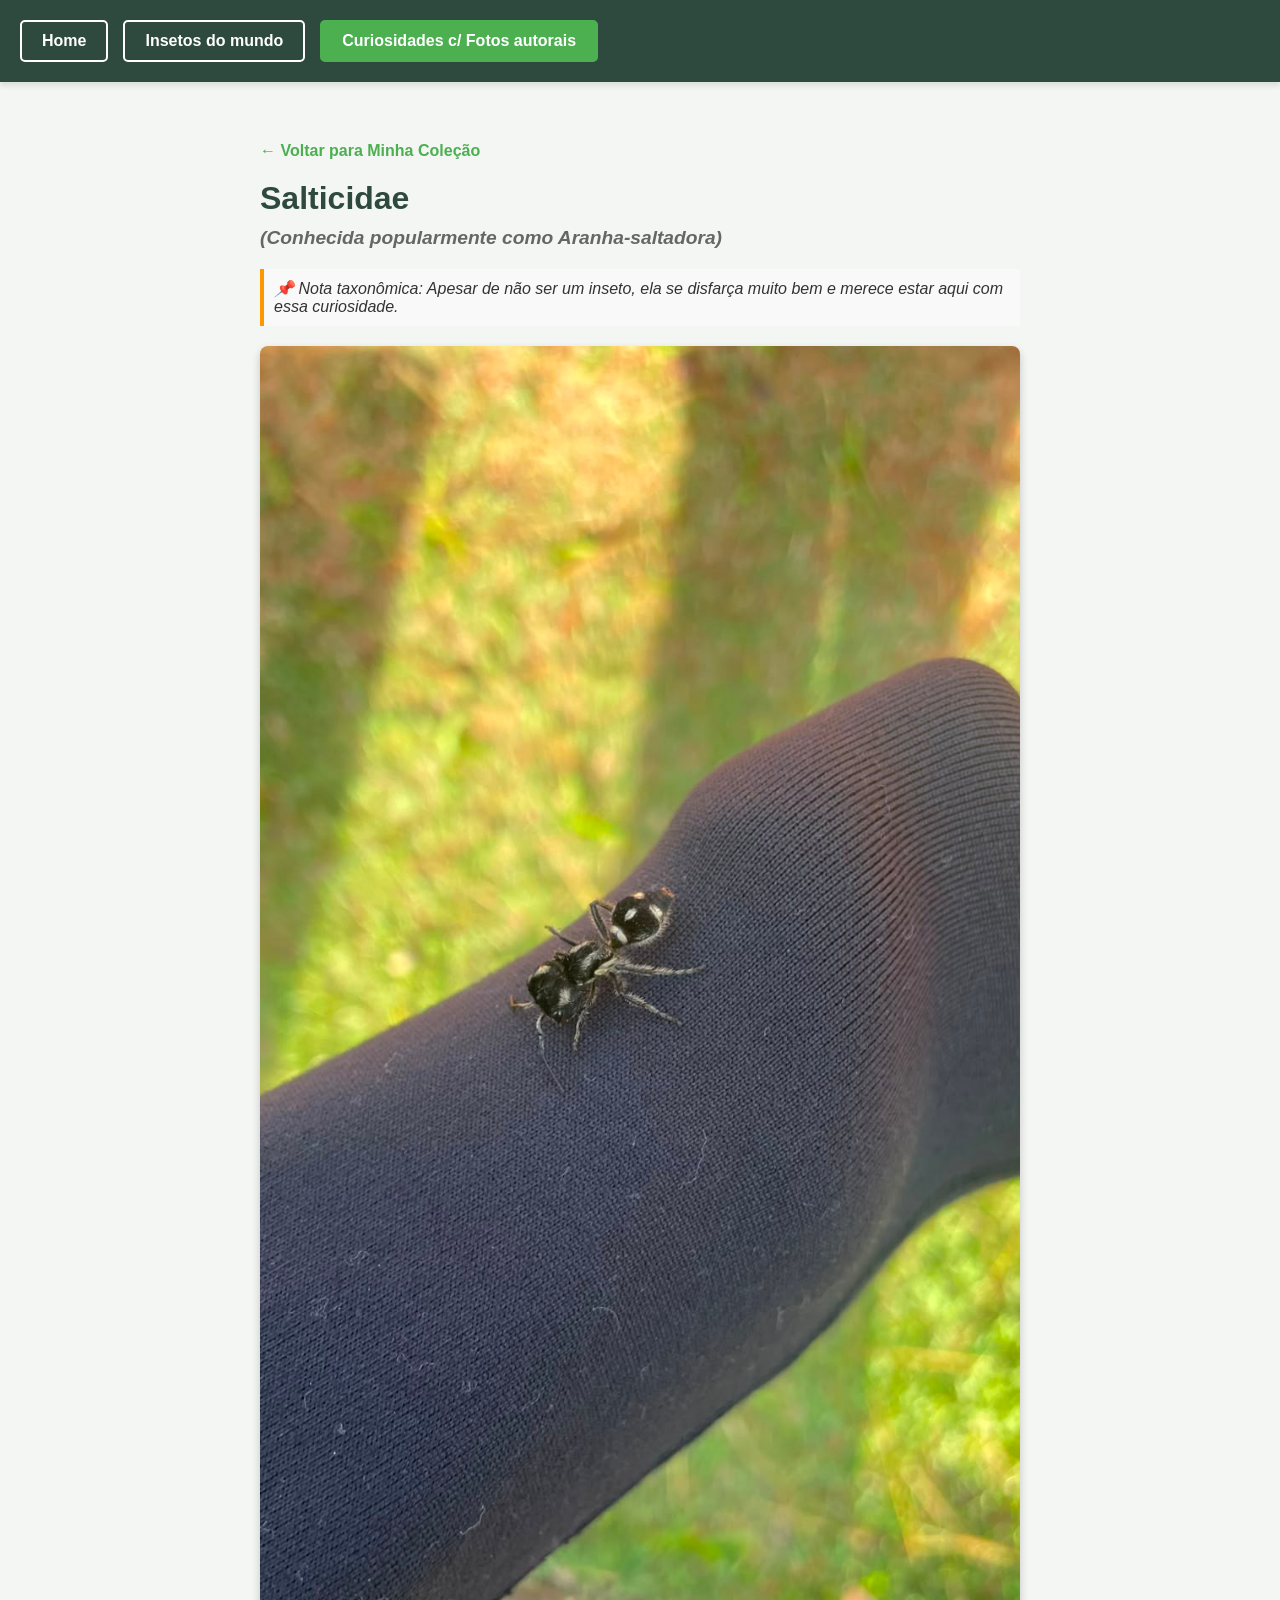
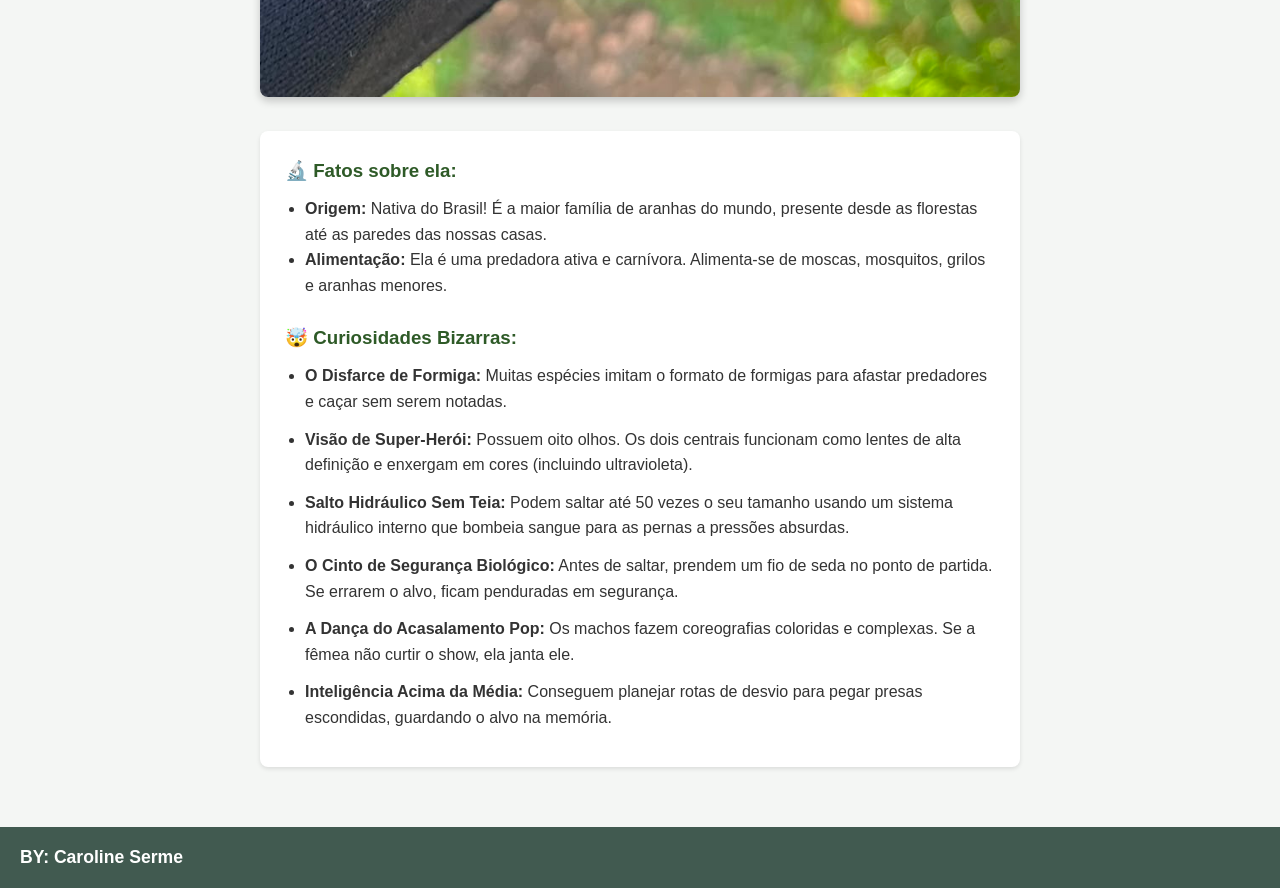
<file: aranha-saltadora.html>
<!DOCTYPE html>
<html lang="pt-BR">
<head>
    <meta charset="UTF-8">
    <meta name="viewport" content="width=device-width, initial-scale=1.0">
    <title>BioInsetos - Salticidae</title>
    <link rel="stylesheet" href="style.css.css">
</head>
<body>
    <a href="#conteudo-principal" class="skip-link">Pular para o conteúdo principal</a>
    <header>
        <nav class="nav-container">
            <a href="index.html" class="nav-item">Home</a>
            <a href="insetos.html" class="nav-item">Insetos do mundo</a>
            <a href="curiosidades2.html" class="nav-item active">Curiosidades c/ Fotos autorais</a>
        </nav>
    </header>
    <main id="conteudo-principal">
        <div style="max-width: 800px; margin: 0 auto; padding: 20px;">
            <a href="curiosidades2.html" style="color: #4CAF50; text-decoration: none; font-weight: bold; display: inline-block; margin-bottom: 20px;">← Voltar para Minha Coleção</a>
            <h1 class="page-title" style="text-align: left; margin-bottom: 10px;">Salticidae</h1>
            <h2 style="font-size: 1.2rem; color: #666; font-style: italic; margin-bottom: 20px;">(Conhecida popularmente como Aranha-saltadora)</h2>
            <div style="background-color: #f9f9f9; padding: 10px; border-left: 4px solid #ff9800; margin-bottom: 20px; font-style: italic;">
                📌 Nota taxonômica: Apesar de não ser um inseto, ela se disfarça muito bem e merece estar aqui com essa curiosidade.
            </div>
            <div style="text-align: center; margin-bottom: 30px;">
                <img src="imagens/autoral5.jpg.jpeg" alt="Aranha-saltadora por Caroline Serme" style="max-width: 100%; height: auto; border-radius: 8px; box-shadow: 0 4px 8px rgba(0,0,0,0.2);">
            </div>
            <div style="background: #fff; padding: 25px; border-radius: 8px; box-shadow: 0 2px 4px rgba(0,0,0,0.1); color: #333; line-height: 1.6;">
                <h3 style="color: #2E5A27; margin-bottom: 10px;">🔬 Fatos sobre ela:</h3>
                <ul style="margin-bottom: 25px; padding-left: 20px;">
                    <li><strong>Origem:</strong> Nativa do Brasil! É a maior família de aranhas do mundo, presente desde as florestas até as paredes das nossas casas.</li>
                    <li><strong>Alimentação:</strong> Ela é uma predadora ativa e carnívora. Alimenta-se de moscas, mosquitos, grilos e aranhas menores.</li>
                </ul>
                <h3 style="color: #2E5A27; margin-bottom: 10px;">🤯 Curiosidades Bizarras:</h3>
                <ul style="padding-left: 20px;">
                    <li style="margin-bottom: 12px;"><strong>O Disfarce de Formiga:</strong> Muitas espécies imitam o formato de formigas para afastar predadores e caçar sem serem notadas.</li>
                    <li style="margin-bottom: 12px;"><strong>Visão de Super-Herói:</strong> Possuem oito olhos. Os dois centrais funcionam como lentes de alta definição e enxergam em cores (incluindo ultravioleta).</li>
                    <li style="margin-bottom: 12px;"><strong>Salto Hidráulico Sem Teia:</strong> Podem saltar até 50 vezes o seu tamanho usando um sistema hidráulico interno que bombeia sangue para as pernas a pressões absurdas.</li>
                    <li style="margin-bottom: 12px;"><strong>O Cinto de Segurança Biológico:</strong> Antes de saltar, prendem um fio de seda no ponto de partida. Se errarem o alvo, ficam penduradas em segurança.</li>
                    <li style="margin-bottom: 12px;"><strong>A Dança do Acasalamento Pop:</strong> Os machos fazem coreografias coloridas e complexas. Se a fêmea não curtir o show, ela janta ele.</li>
                    <li style="margin-bottom: 12px;"><strong>Inteligência Acima da Média:</strong> Conseguem planejar rotas de desvio para pegar presas escondidas, guardando o alvo na memória.</li>
                </ul>
            </div>
        </div>
    </main>
    <footer><p>BY: Caroline Serme</p></footer>
</body>
</html>
</file>
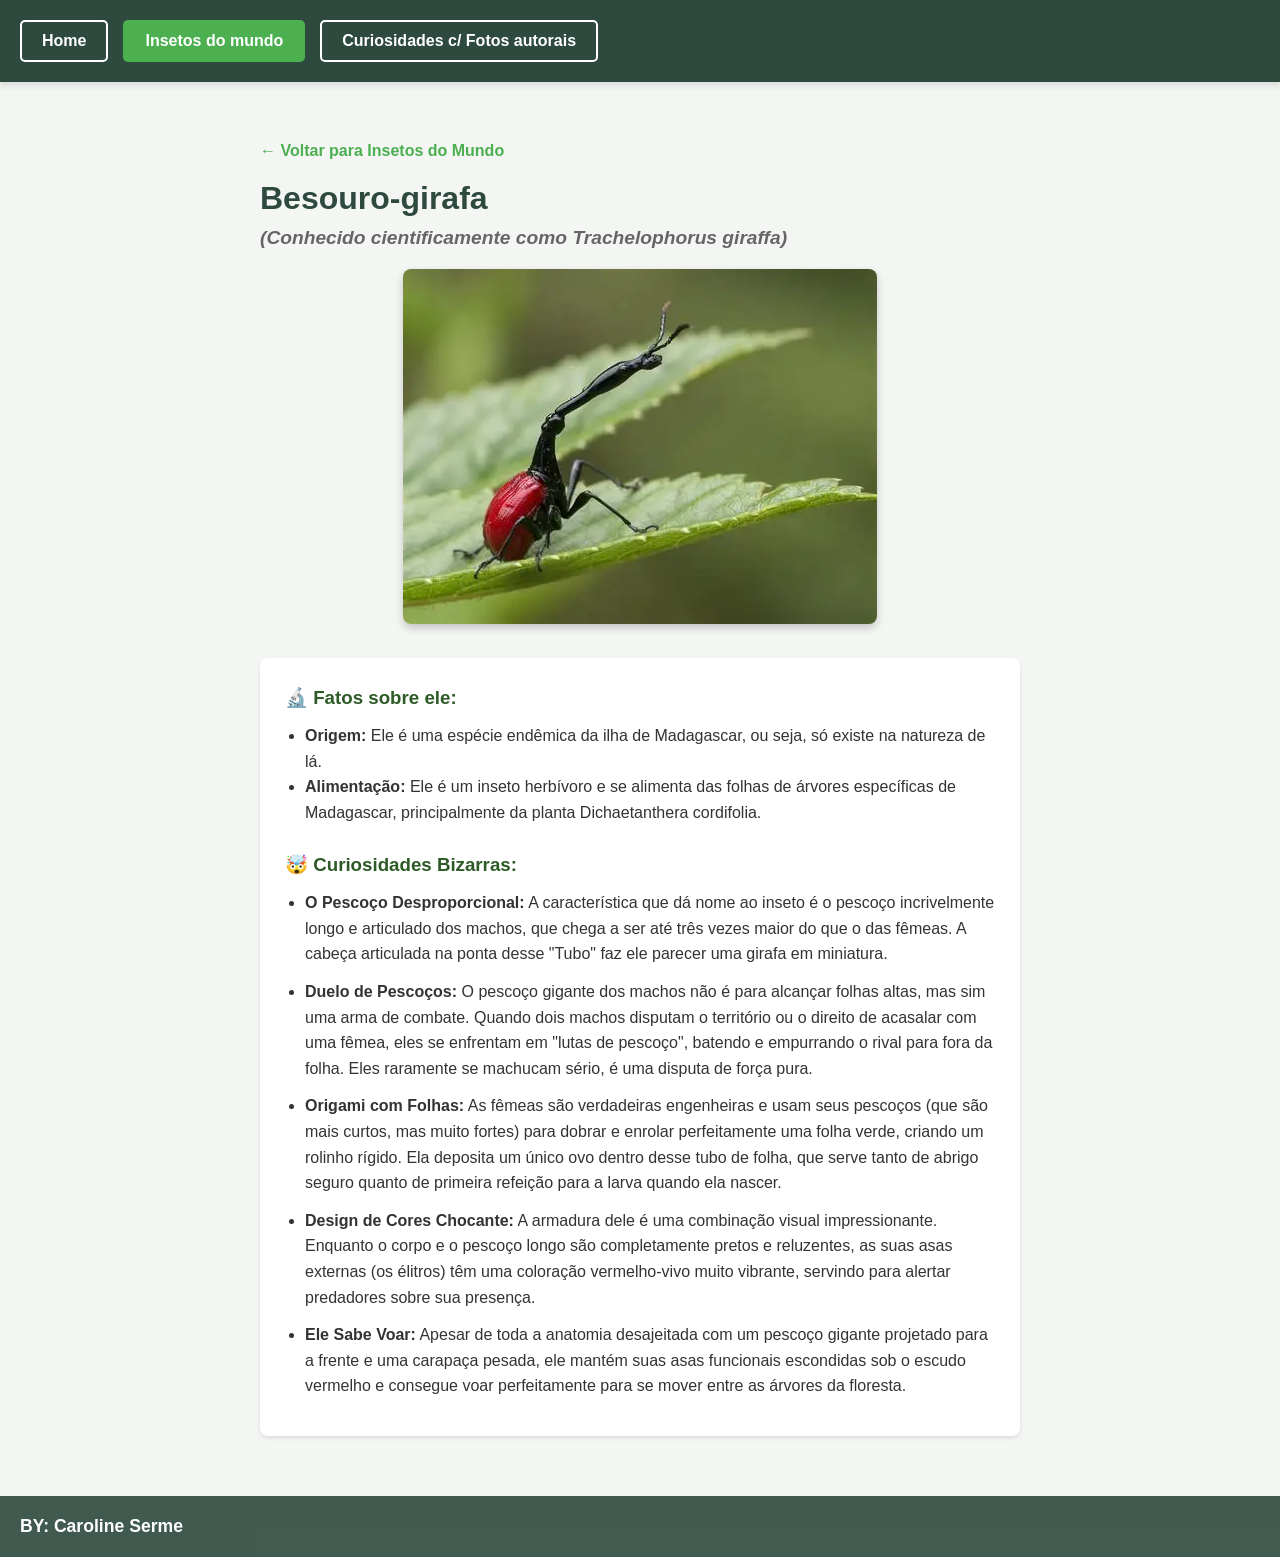
<file: besouro-girafa.html>
<!DOCTYPE html>
<html lang="pt-BR">
<head>
    <meta charset="UTF-8">
    <meta name="viewport" content="width=device-width, initial-scale=1.0">
    <title>BioInsetos - Besouro-girafa</title>
    <link rel="stylesheet" href="style.css.css">
</head>
<body>
    <a href="#conteudo-principal" class="skip-link">Pular para o conteúdo principal</a>
    <header>
        <nav class="nav-container">
            <a href="index.html" class="nav-item">Home</a>
            <a href="insetos.html" class="nav-item active">Insetos do mundo</a>
            <a href="curiosidades2.html" class="nav-item">Curiosidades c/ Fotos autorais</a>
        </nav>
    </header>
    <main id="conteudo-principal">
        <div style="max-width: 800px; margin: 0 auto; padding: 20px;">
            <a href="insetos.html" style="color: #4CAF50; text-decoration: none; font-weight: bold; display: inline-block; margin-bottom: 20px;">← Voltar para Insetos do Mundo</a>
            <h1 class="page-title" style="text-align: left; margin-bottom: 10px;">Besouro-girafa</h1>
            <h2 style="font-size: 1.2rem; color: #666; font-style: italic; margin-bottom: 20px;">(Conhecido cientificamente como Trachelophorus giraffa)</h2>
            <div style="text-align: center; margin-bottom: 30px;">
                <img src="imagens/mundo5.jpg.webp" alt="Besouro-girafa ampliado" style="max-width: 100%; height: auto; border-radius: 8px; box-shadow: 0 4px 8px rgba(0,0,0,0.2);">
            </div>
            <div style="background: #fff; padding: 25px; border-radius: 8px; box-shadow: 0 2px 4px rgba(0,0,0,0.1); color: #333; line-height: 1.6;">
                <h3 style="color: #2E5A27; margin-bottom: 10px;">🔬 Fatos sobre ele:</h3>
                <ul style="margin-bottom: 25px; padding-left: 20px;">
                    <li><strong>Origem:</strong> Ele é uma espécie endêmica da ilha de Madagascar, ou seja, só existe na natureza de lá.</li>
                    <li><strong>Alimentação:</strong> Ele é um inseto herbívoro e se alimenta das folhas de árvores específicas de Madagascar, principalmente da planta Dichaetanthera cordifolia.</li>
                </ul>
                <h3 style="color: #2E5A27; margin-bottom: 10px;">🤯 Curiosidades Bizarras:</h3>
                <ul style="padding-left: 20px;">
                    <li style="margin-bottom: 12px;"><strong>O Pescoço Desproporcional:</strong> A característica que dá nome ao inseto é o pescoço incrivelmente longo e articulado dos machos, que chega a ser até três vezes maior do que o das fêmeas. A cabeça articulada na ponta desse "Tubo" faz ele parecer uma girafa em miniatura.</li>
                    <li style="margin-bottom: 12px;"><strong>Duelo de Pescoços:</strong> O pescoço gigante dos machos não é para alcançar folhas altas, mas sim uma arma de combate. Quando dois machos disputam o território ou o direito de acasalar com uma fêmea, eles se enfrentam em "lutas de pescoço", batendo e empurrando o rival para fora da folha. Eles raramente se machucam sério, é uma disputa de força pura.</li>
                    <li style="margin-bottom: 12px;"><strong>Origami com Folhas:</strong> As fêmeas são verdadeiras engenheiras e usam seus pescoços (que são mais curtos, mas muito fortes) para dobrar e enrolar perfeitamente uma folha verde, criando um rolinho rígido. Ela deposita um único ovo dentro desse tubo de folha, que serve tanto de abrigo seguro quanto de primeira refeição para a larva quando ela nascer.</li>
                    <li style="margin-bottom: 12px;"><strong>Design de Cores Chocante:</strong> A armadura dele é uma combinação visual impressionante. Enquanto o corpo e o pescoço longo são completamente pretos e reluzentes, as suas asas externas (os élitros) têm uma coloração vermelho-vivo muito vibrante, servindo para alertar predadores sobre sua presença.</li>
                    <li style="margin-bottom: 12px;"><strong>Ele Sabe Voar:</strong> Apesar de toda a anatomia desajeitada com um pescoço gigante projetado para a frente e uma carapaça pesada, ele mantém suas asas funcionais escondidas sob o escudo vermelho e consegue voar perfeitamente para se mover entre as árvores da floresta.</li>
                </ul>
            </div>
        </div>
    </main>
    <footer><p>BY: Caroline Serme</p></footer>
</body>
</html>
</file>
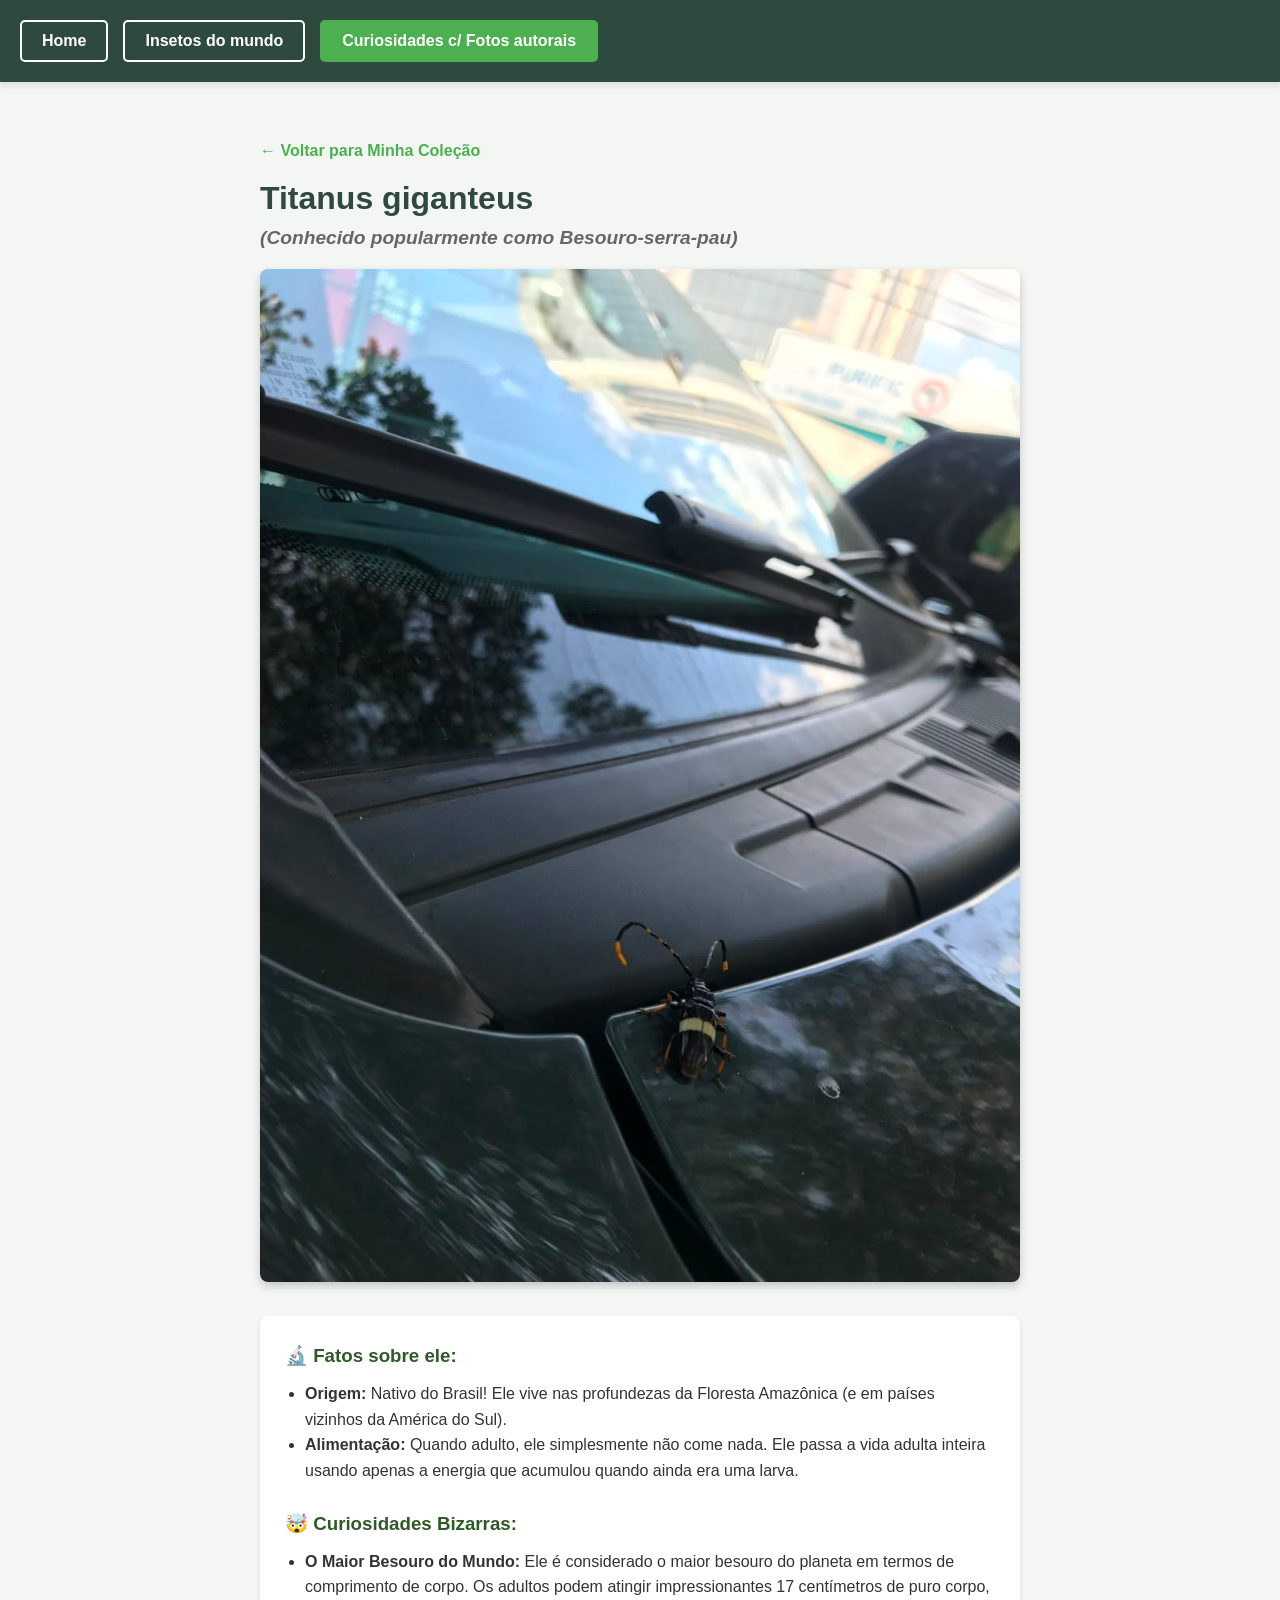
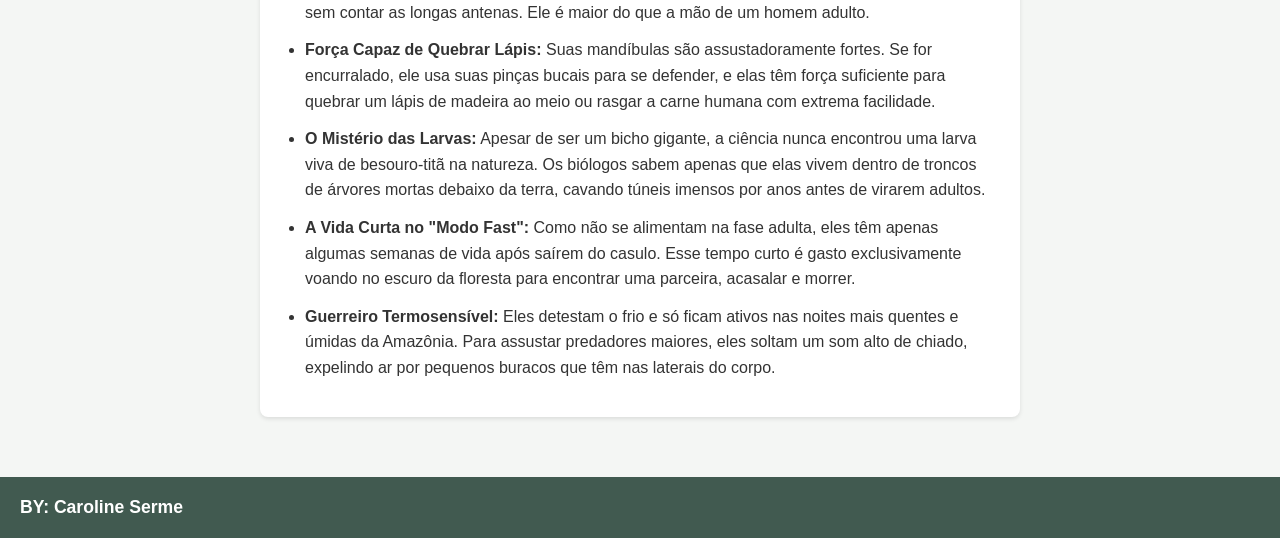
<file: besouro-serra-pau.html>
<!DOCTYPE html>
<html lang="pt-BR">
<head>
    <meta charset="UTF-8">
    <meta name="viewport" content="width=device-width, initial-scale=1.0">
    <title>BioInsetos - Titanus giganteus</title>
    <link rel="stylesheet" href="style.css.css">
</head>
<body>
    <a href="#conteudo-principal" class="skip-link">Pular para o conteúdo principal</a>
    <header>
        <nav class="nav-container">
            <a href="index.html" class="nav-item">Home</a>
            <a href="insetos.html" class="nav-item">Insetos do mundo</a>
            <a href="curiosidades2.html" class="nav-item active">Curiosidades c/ Fotos autorais</a>
        </nav>
    </header>
    <main id="conteudo-principal">
        <div style="max-width: 800px; margin: 0 auto; padding: 20px;">
            <a href="curiosidades2.html" style="color: #4CAF50; text-decoration: none; font-weight: bold; display: inline-block; margin-bottom: 20px;">← Voltar para Minha Coleção</a>
            <h1 class="page-title" style="text-align: left; margin-bottom: 10px;">Titanus giganteus</h1>
            <h2 style="font-size: 1.2rem; color: #666; font-style: italic; margin-bottom: 20px;">(Conhecido popularmente como Besouro-serra-pau)</h2>
            <div style="text-align: center; margin-bottom: 30px;">
                <img src="imagens/autoral1.jpg.jpeg" alt="Besouro-serra-pau por Caroline Serme" style="max-width: 100%; height: auto; border-radius: 8px; box-shadow: 0 4px 8px rgba(0,0,0,0.2);">
            </div>
            <div style="background: #fff; padding: 25px; border-radius: 8px; box-shadow: 0 2px 4px rgba(0,0,0,0.1); color: #333; line-height: 1.6;">
                <h3 style="color: #2E5A27; margin-bottom: 10px;">🔬 Fatos sobre ele:</h3>
                <ul style="margin-bottom: 25px; padding-left: 20px;">
                    <li><strong>Origem:</strong> Nativo do Brasil! Ele vive nas profundezas da Floresta Amazônica (e em países vizinhos da América do Sul).</li>
                    <li><strong>Alimentação:</strong> Quando adulto, ele simplesmente não come nada. Ele passa a vida adulta inteira usando apenas a energia que acumulou quando ainda era uma larva.</li>
                </ul>
                <h3 style="color: #2E5A27; margin-bottom: 10px;">🤯 Curiosidades Bizarras:</h3>
                <ul style="padding-left: 20px;">
                    <li style="margin-bottom: 12px;"><strong>O Maior Besouro do Mundo:</strong> Ele é considerado o maior besouro do planeta em termos de comprimento de corpo. Os adultos podem atingir impressionantes 17 centímetros de puro corpo, sem contar as longas antenas. Ele é maior do que a mão de um homem adulto.</li>
                    <li style="margin-bottom: 12px;"><strong>Força Capaz de Quebrar Lápis:</strong> Suas mandíbulas são assustadoramente fortes. Se for encurralado, ele usa suas pinças bucais para se defender, e elas têm força suficiente para quebrar um lápis de madeira ao meio ou rasgar a carne humana com extrema facilidade.</li>
                    <li style="margin-bottom: 12px;"><strong>O Mistério das Larvas:</strong> Apesar de ser um bicho gigante, a ciência nunca encontrou uma larva viva de besouro-titã na natureza. Os biólogos sabem apenas que elas vivem dentro de troncos de árvores mortas debaixo da terra, cavando túneis imensos por anos antes de virarem adultos.</li>
                    <li style="margin-bottom: 12px;"><strong>A Vida Curta no "Modo Fast":</strong> Como não se alimentam na fase adulta, eles têm apenas algumas semanas de vida após saírem do casulo. Esse tempo curto é gasto exclusivamente voando no escuro da floresta para encontrar uma parceira, acasalar e morrer.</li>
                    <li style="margin-bottom: 12px;"><strong>Guerreiro Termosensível:</strong> Eles detestam o frio e só ficam ativos nas noites mais quentes e úmidas da Amazônia. Para assustar predadores maiores, eles soltam um som alto de chiado, expelindo ar por pequenos buracos que têm nas laterais do corpo.</li>
                </ul>
            </div>
        </div>
    </main>
    <footer><p>BY: Caroline Serme</p></footer>
</body>
</html>
</file>
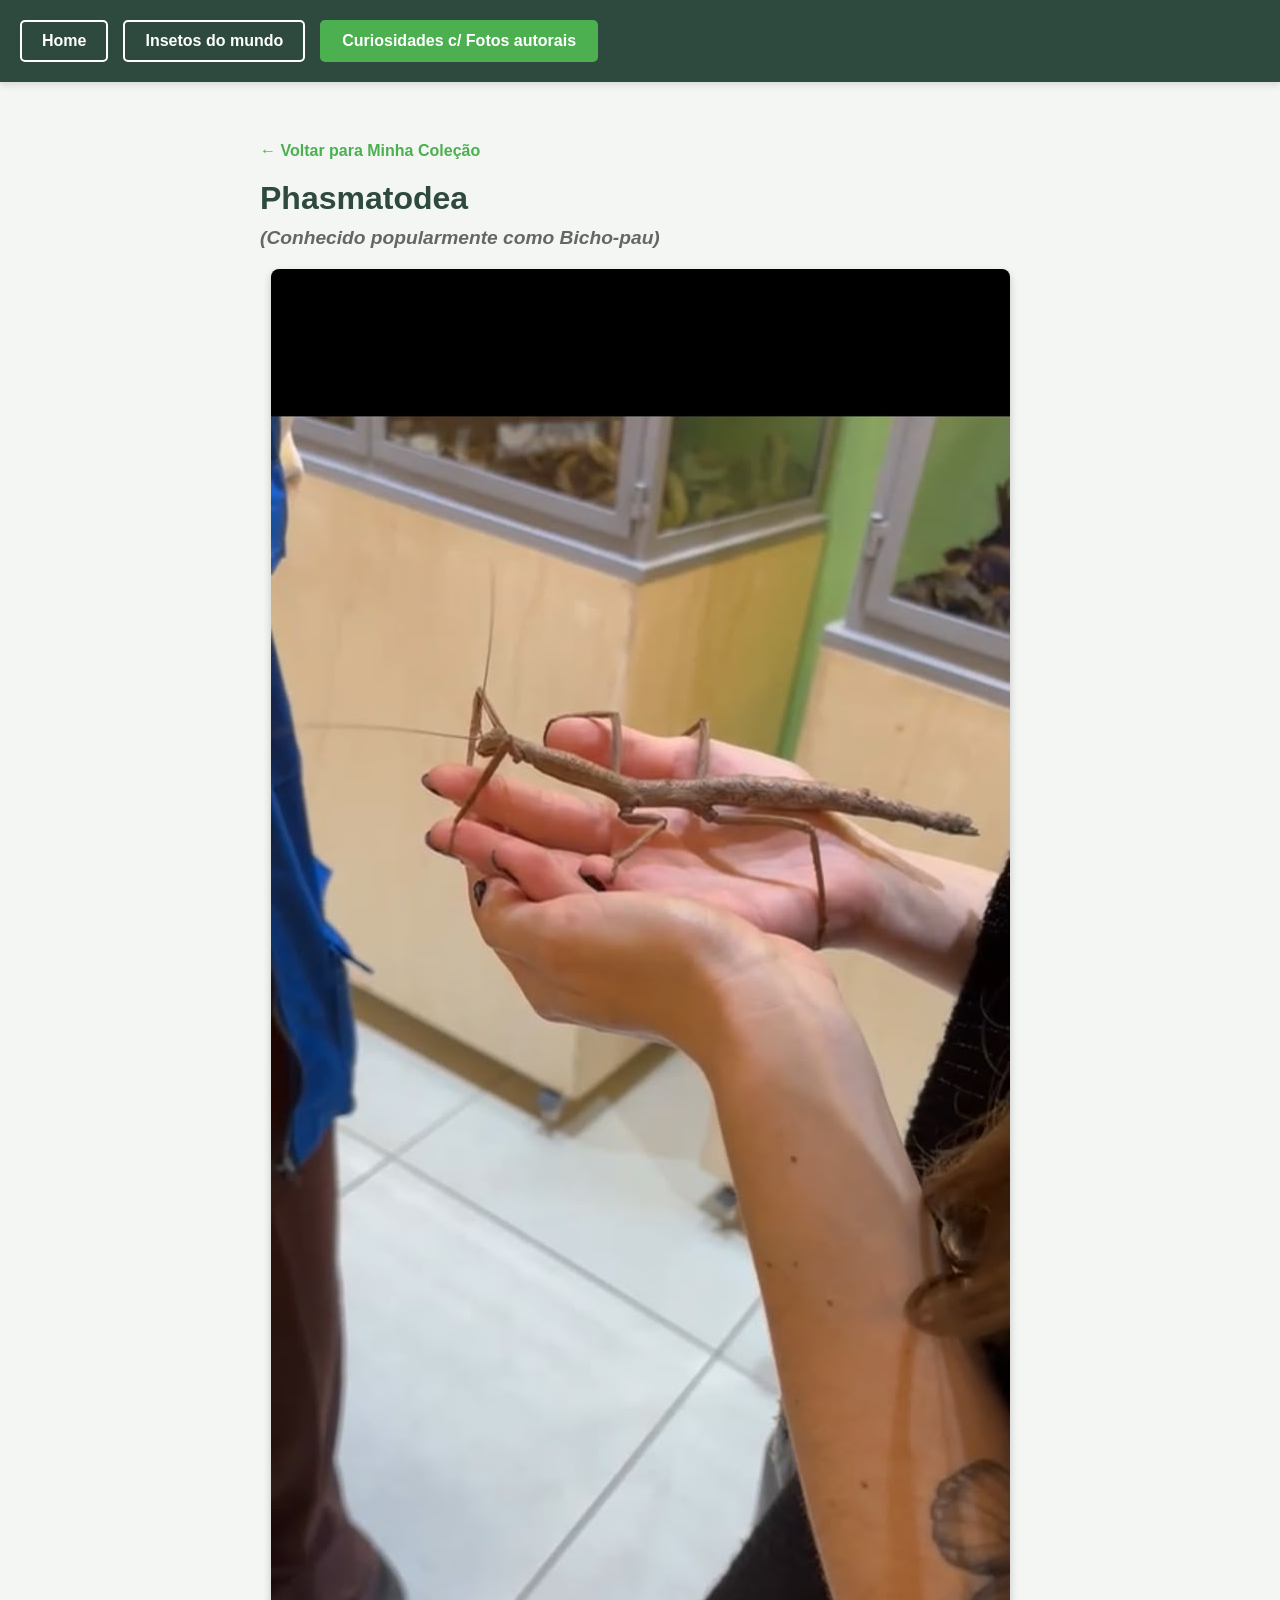
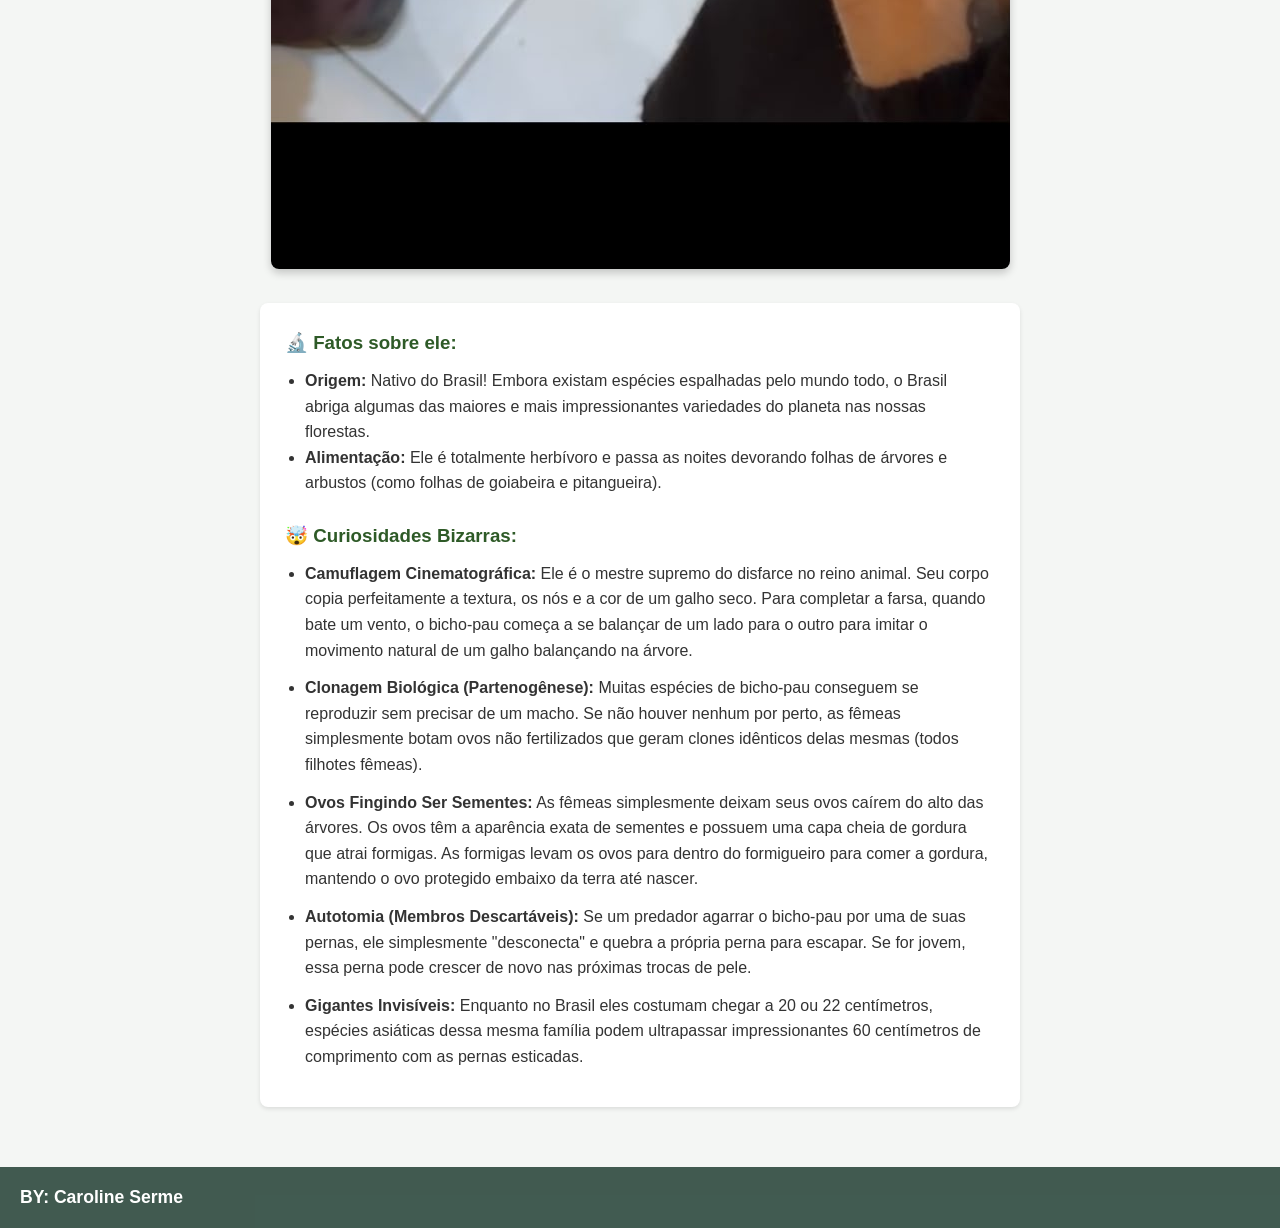
<file: bicho-pau.html>
<!DOCTYPE html>
<html lang="pt-BR">
<head>
    <meta charset="UTF-8">
    <meta name="viewport" content="width=device-width, initial-scale=1.0">
    <title>BioInsetos - Phasmatodea</title>
    <link rel="stylesheet" href="style.css.css">
</head>
<body>
    <a href="#conteudo-principal" class="skip-link">Pular para o conteúdo principal</a>
    <header>
        <nav class="nav-container">
            <a href="index.html" class="nav-item">Home</a>
            <a href="insetos.html" class="nav-item">Insetos do mundo</a>
            <a href="curiosidades2.html" class="nav-item active">Curiosidades c/ Fotos autorais</a>
        </nav>
    </header>
    <main id="conteudo-principal">
        <div style="max-width: 800px; margin: 0 auto; padding: 20px;">
            <a href="curiosidades2.html" style="color: #4CAF50; text-decoration: none; font-weight: bold; display: inline-block; margin-bottom: 20px;">← Voltar para Minha Coleção</a>
            <h1 class="page-title" style="text-align: left; margin-bottom: 10px;">Phasmatodea</h1>
            <h2 style="font-size: 1.2rem; color: #666; font-style: italic; margin-bottom: 20px;">(Conhecido popularmente como Bicho-pau)</h2>
            <div style="text-align: center; margin-bottom: 30px;">
               <img src="imagens/autoral2.jpg.jpeg" alt="Bicho-pau por Caroline Serme" style="max-width: 100%; height: auto; border-radius: 8px; box-shadow: 0 4px 8px rgba(0,0,0,0.2);">
            </div>
            <div style="background: #fff; padding: 25px; border-radius: 8px; box-shadow: 0 2px 4px rgba(0,0,0,0.1); color: #333; line-height: 1.6;">
                <h3 style="color: #2E5A27; margin-bottom: 10px;">🔬 Fatos sobre ele:</h3>
                <ul style="margin-bottom: 25px; padding-left: 20px;">
                    <li><strong>Origem:</strong> Nativo do Brasil! Embora existam espécies espalhadas pelo mundo todo, o Brasil abriga algumas das maiores e mais impressionantes variedades do planeta nas nossas florestas.</li>
                    <li><strong>Alimentação:</strong> Ele é totalmente herbívoro e passa as noites devorando folhas de árvores e arbustos (como folhas de goiabeira e pitangueira).</li>
                </ul>
                <h3 style="color: #2E5A27; margin-bottom: 10px;">🤯 Curiosidades Bizarras:</h3>
                <ul style="padding-left: 20px;">
                    <li style="margin-bottom: 12px;"><strong>Camuflagem Cinematográfica:</strong> Ele é o mestre supremo do disfarce no reino animal. Seu corpo copia perfeitamente a textura, os nós e a cor de um galho seco. Para completar a farsa, quando bate um vento, o bicho-pau começa a se balançar de um lado para o outro para imitar o movimento natural de um galho balançando na árvore.</li>
                    <li style="margin-bottom: 12px;"><strong>Clonagem Biológica (Partenogênese):</strong> Muitas espécies de bicho-pau conseguem se reproduzir sem precisar de um macho. Se não houver nenhum por perto, as fêmeas simplesmente botam ovos não fertilizados que geram clones idênticos delas mesmas (todos filhotes fêmeas).</li>
                    <li style="margin-bottom: 12px;"><strong>Ovos Fingindo Ser Sementes:</strong> As fêmeas simplesmente deixam seus ovos caírem do alto das árvores. Os ovos têm a aparência exata de sementes e possuem uma capa cheia de gordura que atrai formigas. As formigas levam os ovos para dentro do formigueiro para comer a gordura, mantendo o ovo protegido embaixo da terra até nascer.</li>
                    <li style="margin-bottom: 12px;"><strong>Autotomia (Membros Descartáveis):</strong> Se um predador agarrar o bicho-pau por uma de suas pernas, ele simplesmente "desconecta" e quebra a própria perna para escapar. Se for jovem, essa perna pode crescer de novo nas próximas trocas de pele.</li>
                    <li style="margin-bottom: 12px;"><strong>Gigantes Invisíveis:</strong> Enquanto no Brasil eles costumam chegar a 20 ou 22 centímetros, espécies asiáticas dessa mesma família podem ultrapassar impressionantes 60 centímetros de comprimento com as pernas esticadas.</li>
                </ul>
            </div>
        </div>
    </main>
    <footer><p>BY: Caroline Serme</p></footer>
</body>
</html>
</file>
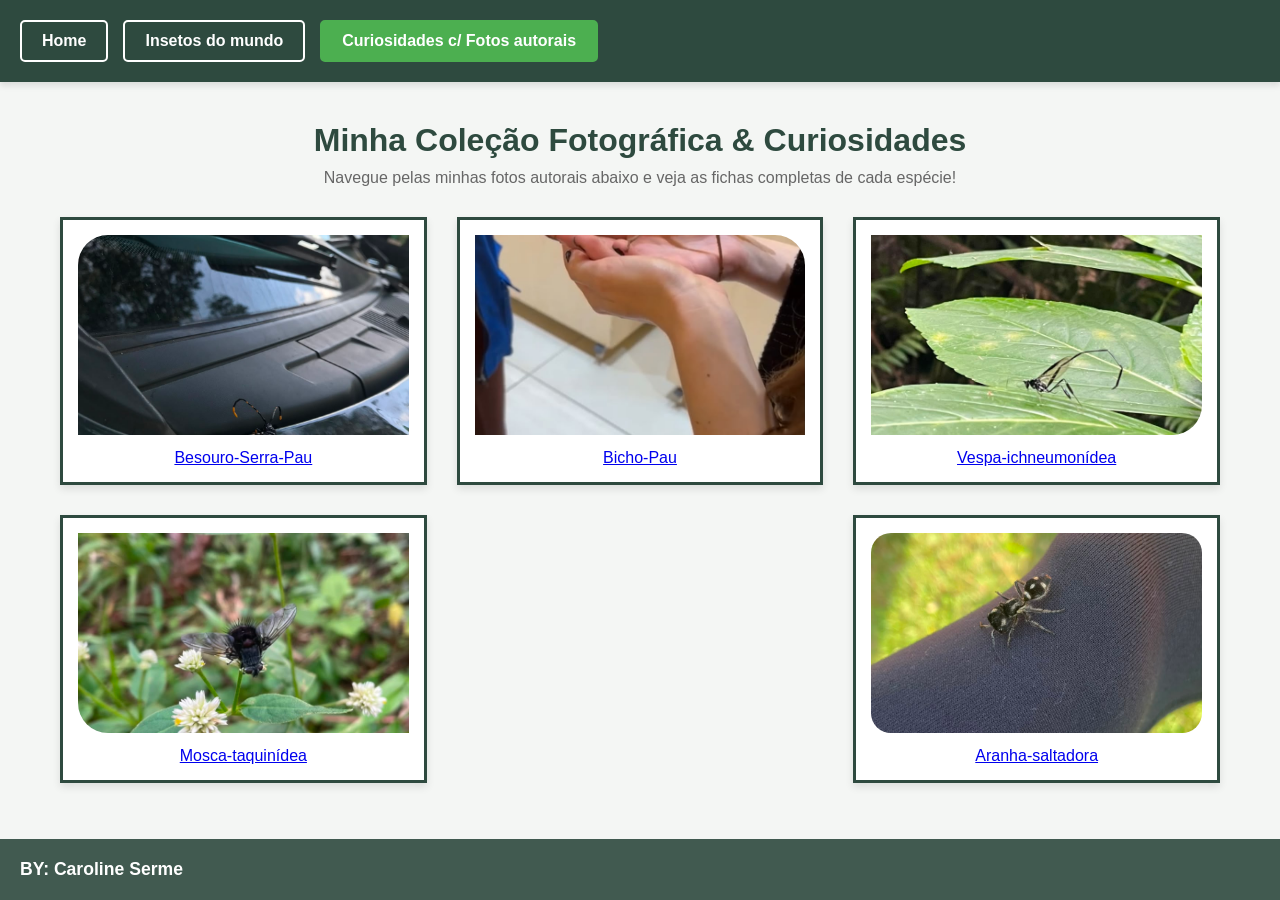
<file: curiosidades2.html>
<!DOCTYPE html>
<html lang="pt-BR">
<head>
    <meta charset="UTF-8">
    <meta name="viewport" content="width=device-width, initial-scale=1.0">
    <title>BioInsetos - Minha Coleção Fotográfica</title>
    <link rel="stylesheet" href="style.css.css">
</head>
<body>
    <a href="#conteudo-principal" class="skip-link">Pular para o conteúdo principal</a>
    <header>
        <nav class="nav-container">
            <a href="index.html" class="nav-item">Home</a>
            <a href="insetos.html" class="nav-item">Insetos do mundo</a>
            <a href="curiosidades2.html" class="nav-item active">Curiosidades c/ Fotos autorais</a>
        </nav>
    </header>
    <main id="conteudo-principal">
        <h1 class="page-title">Minha Coleção Fotográfica & Curiosidades</h1>
        <p style="text-align: center; color: #666; margin-bottom: 30px;">Navegue pelas minhas fotos autorais abaixo e veja as fichas completas de cada espécie!</p>
        
        <div class="gallery-grid">
            <a href="besouro-serra-pau.html"><div class="gallery-card"><img src="imagens/autoral1.jpg.jpeg" class="gallery-img"><span>Besouro-Serra-Pau</span></div></a>
            <a href="bicho-pau.html"><div class="gallery-card"><img src="imagens/autoral2.jpg.jpeg" class="gallery-img"><span>Bicho-Pau</span></div></a>
            <a href="vespa-ichneumonidea.html"><div class="gallery-card"><img src="imagens/autoral3.jpg.jpeg" class="gallery-img"><span>Vespa-ichneumonídea</span></div></a>
            <a href="mosca-taquinidea.html"><div class="gallery-card"><img src="imagens/autoral4.jpg.jpeg" class="gallery-img"><span>Mosca-taquinídea</span></div></a>
            <a href="aranha-saltadora.html"><div class="gallery-card"><img src="imagens/autoral5.jpg.jpeg" class="gallery-img"><span>Aranha-saltadora</span></div></a>
        </div>
    </main>
    <footer><p>BY: Caroline Serme</p></footer>
</body>
</html>
</file>
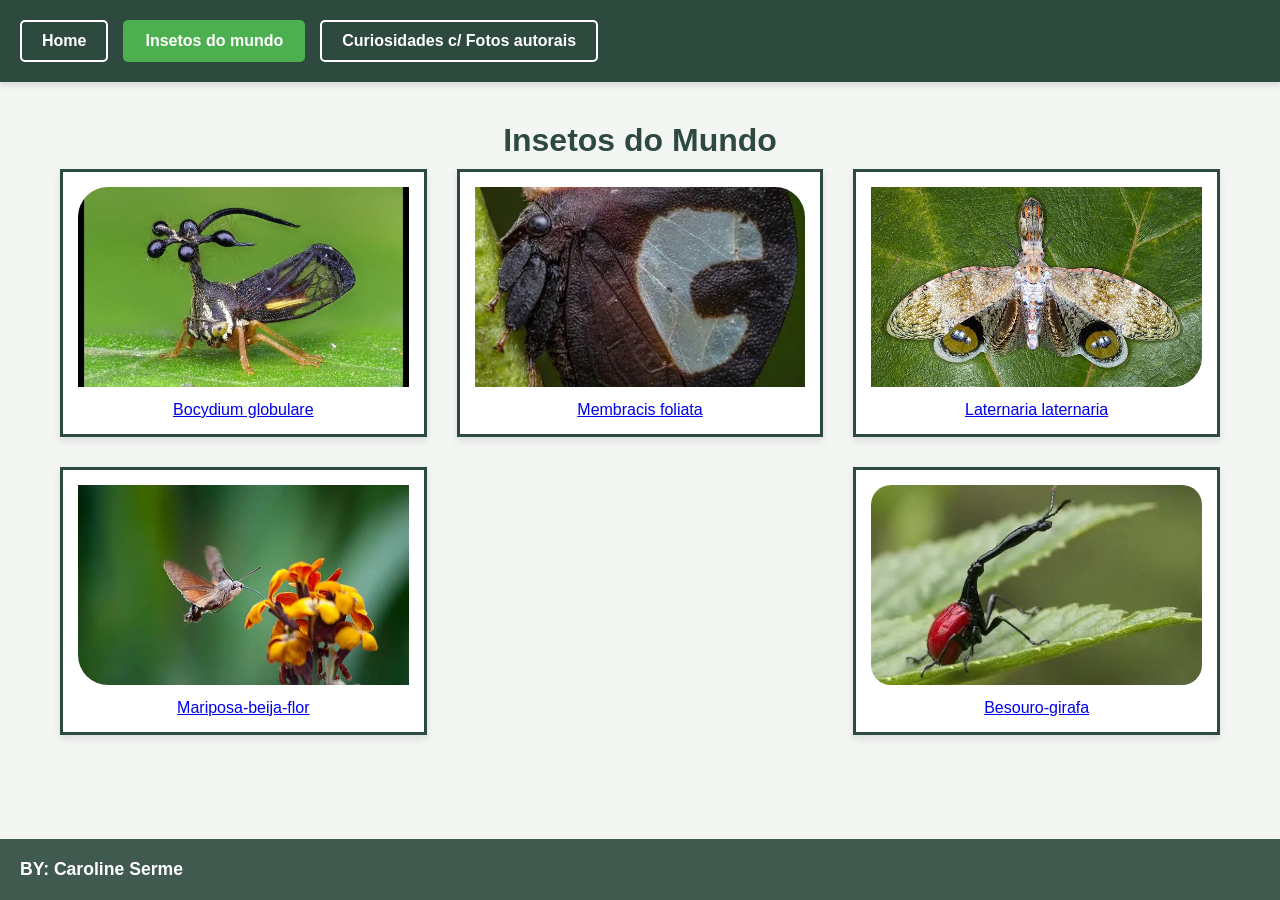
<file: insetos.html>
<!DOCTYPE html>
<html lang="pt-BR">
<head>
    <meta charset="UTF-8">
    <meta name="viewport" content="width=device-width, initial-scale=1.0">
    <title>BioInsetos - Insetos do Mundo</title>
    <link rel="stylesheet" href="style.css.css">
</head>
<body>
    <a href="#conteudo-principal" class="skip-link">Pular para o conteúdo principal</a>
    <header>
        <nav class="nav-container">
            <a href="index.html" class="nav-item">Home</a>
            <a href="insetos.html" class="nav-item active">Insetos do mundo</a>
            <a href="curiosidades2.html" class="nav-item">Curiosidades c/ Fotos autorais</a>
        </nav>
    </header>
    <main id="conteudo-principal">
        <h1 class="page-title">Insetos do Mundo</h1>
        <div class="gallery-grid">
            <a href="soldadinho-capacete.html"><div class="gallery-card"><img src="imagens/mundo1.jpg.jpg" class="gallery-img"><span>Bocydium globulare</span></div></a>
            <a href="soldadinho-folha.html"><div class="gallery-card"><img src="imagens/mundo2.jpg.webp" class="gallery-img"><span>Membracis foliata</span></div></a>
            <a href="jequitiranaboia.html"><div class="gallery-card"><img src="imagens/mundo3.jpg.jpg" class="gallery-img"><span>Laternaria laternaria</span></div></a>
            <a href="mariposa-beija-flor.html"><div class="gallery-card"><img src="imagens/mundo4.jpg.webp" class="gallery-img"><span>Mariposa-beija-flor</span></div></a>
            <a href="besouro-girafa.html"><div class="gallery-card"><img src="imagens/mundo5.jpg.webp" class="gallery-img"><span>Besouro-girafa</span></div></a>
        </div>
    </main>
    <footer><p>BY: Caroline Serme</p></footer>
</body>
</html>
</file>
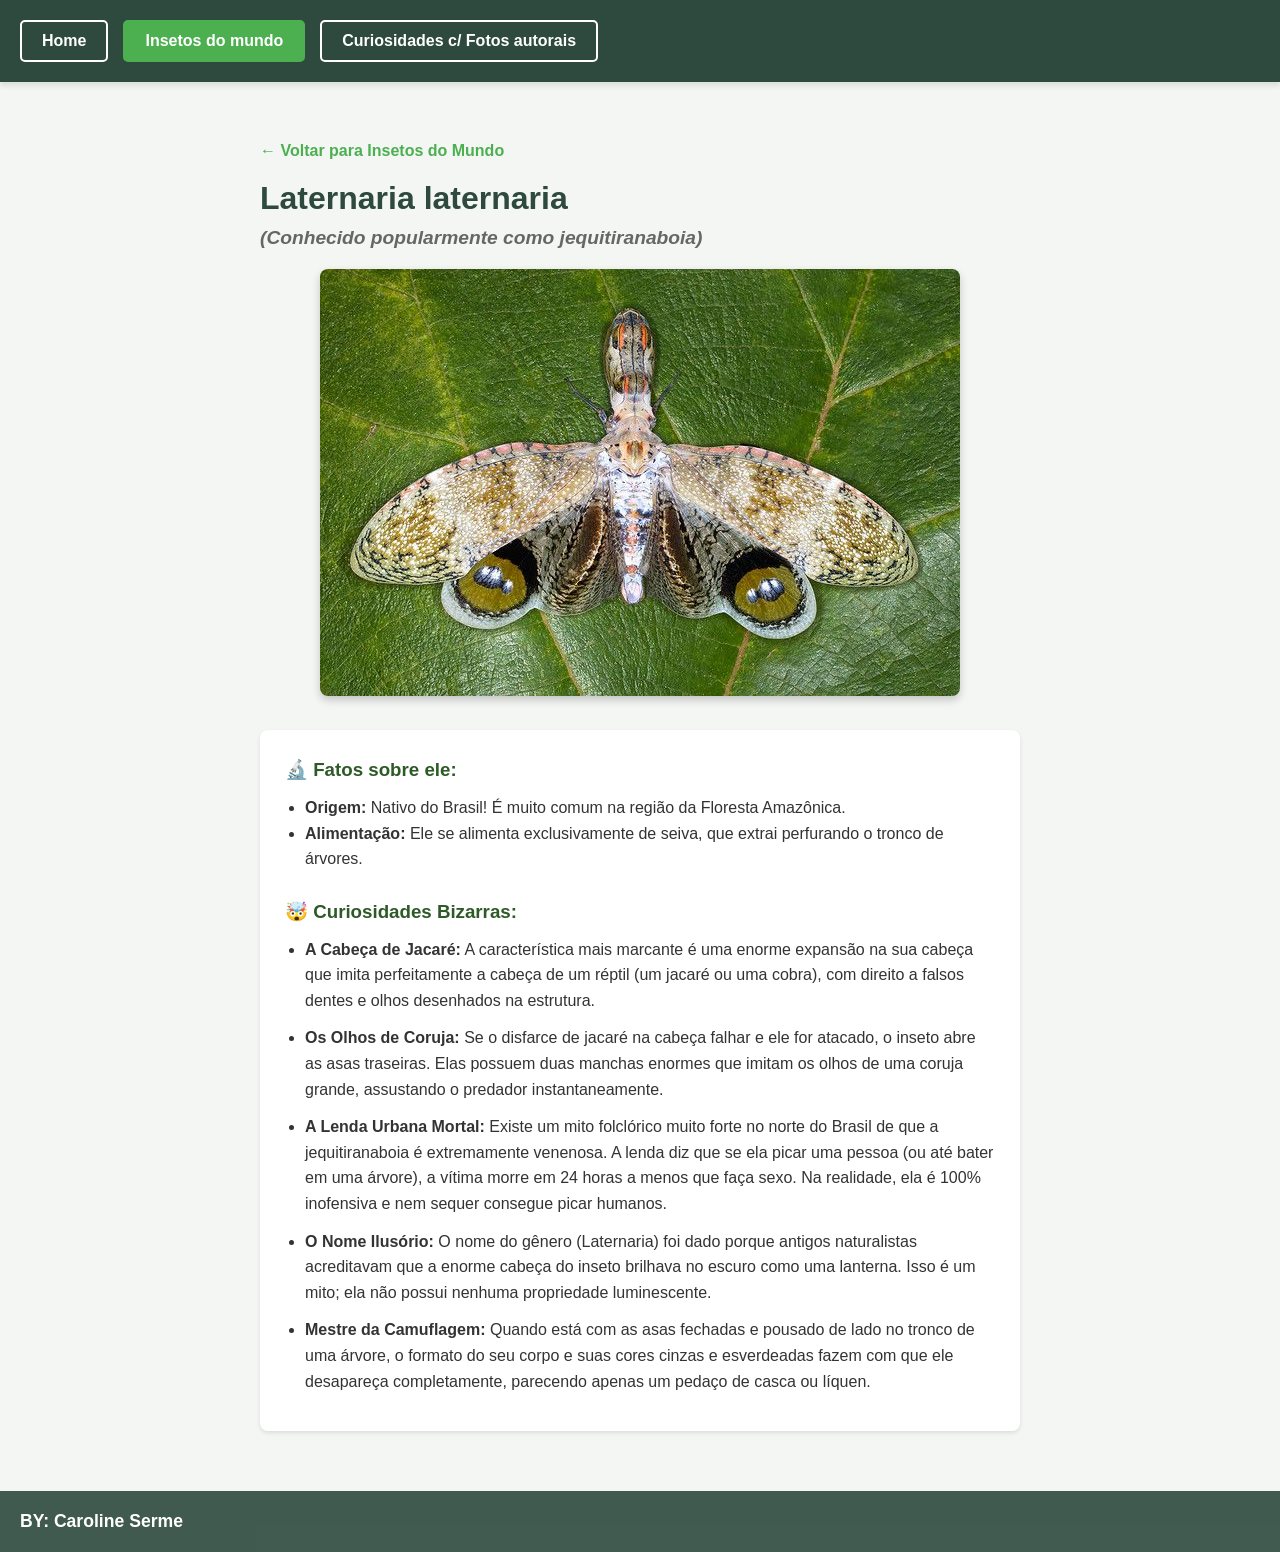
<file: jequitiranaboia.html>
<!DOCTYPE html>
<html lang="pt-BR">
<head>
    <meta charset="UTF-8">
    <meta name="viewport" content="width=device-width, initial-scale=1.0">
    <title>BioInsetos - Laternaria laternaria</title>
    <link rel="stylesheet" href="style.css.css">
</head>
<body>
    <a href="#conteudo-principal" class="skip-link">Pular para o conteúdo principal</a>
    <header>
        <nav class="nav-container">
            <a href="index.html" class="nav-item">Home</a>
            <a href="insetos.html" class="nav-item active">Insetos do mundo</a>
            <a href="curiosidades2.html" class="nav-item">Curiosidades c/ Fotos autorais</a>
        </nav>
    </header>
    <main id="conteudo-principal">
        <div style="max-width: 800px; margin: 0 auto; padding: 20px;">
            <a href="insetos.html" style="color: #4CAF50; text-decoration: none; font-weight: bold; display: inline-block; margin-bottom: 20px;">← Voltar para Insetos do Mundo</a>
            <h1 class="page-title" style="text-align: left; margin-bottom: 10px;">Laternaria laternaria</h1>
            <h2 style="font-size: 1.2rem; color: #666; font-style: italic; margin-bottom: 20px;">(Conhecido popularmente como jequitiranaboia)</h2>
            <div style="text-align: center; margin-bottom: 30px;">
                <img src="imagens/mundo3.jpg.jpg" alt="Laternaria laternaria ampliado" style="max-width: 100%; height: auto; border-radius: 8px; box-shadow: 0 4px 8px rgba(0,0,0,0.2);">
            </div>
            <div style="background: #fff; padding: 25px; border-radius: 8px; box-shadow: 0 2px 4px rgba(0,0,0,0.1); color: #333; line-height: 1.6;">
                <h3 style="color: #2E5A27; margin-bottom: 10px;">🔬 Fatos sobre ele:</h3>
                <ul style="margin-bottom: 25px; padding-left: 20px;">
                    <li><strong>Origem:</strong> Nativo do Brasil! É muito comum na região da Floresta Amazônica.</li>
                    <li><strong>Alimentação:</strong> Ele se alimenta exclusivamente de seiva, que extrai perfurando o tronco de árvores.</li>
                </ul>
                <h3 style="color: #2E5A27; margin-bottom: 10px;">🤯 Curiosidades Bizarras:</h3>
                <ul style="padding-left: 20px;">
                    <li style="margin-bottom: 12px;"><strong>A Cabeça de Jacaré:</strong> A característica mais marcante é uma enorme expansão na sua cabeça que imita perfeitamente a cabeça de um réptil (um jacaré ou uma cobra), com direito a falsos dentes e olhos desenhados na estrutura.</li>
                    <li style="margin-bottom: 12px;"><strong>Os Olhos de Coruja:</strong> Se o disfarce de jacaré na cabeça falhar e ele for atacado, o inseto abre as asas traseiras. Elas possuem duas manchas enormes que imitam os olhos de uma coruja grande, assustando o predador instantaneamente.</li>
                    <li style="margin-bottom: 12px;"><strong>A Lenda Urbana Mortal:</strong> Existe um mito folclórico muito forte no norte do Brasil de que a jequitiranaboia é extremamente venenosa. A lenda diz que se ela picar uma pessoa (ou até bater em uma árvore), a vítima morre em 24 horas a menos que faça sexo. Na realidade, ela é 100% inofensiva e nem sequer consegue picar humanos.</li>
                    <li style="margin-bottom: 12px;"><strong>O Nome Ilusório:</strong> O nome do gênero (Laternaria) foi dado porque antigos naturalistas acreditavam que a enorme cabeça do inseto brilhava no escuro como uma lanterna. Isso é um mito; ela não possui nenhuma propriedade luminescente.</li>
                    <li style="margin-bottom: 12px;"><strong>Mestre da Camuflagem:</strong> Quando está com as asas fechadas e pousado de lado no tronco de uma árvore, o formato do seu corpo e suas cores cinzas e esverdeadas fazem com que ele desapareça completamente, parecendo apenas um pedaço de casca ou líquen.</li>
                </ul>
            </div>
        </div>
    </main>
    <footer><p>BY: Caroline Serme</p></footer>
</body>
</html>
</file>
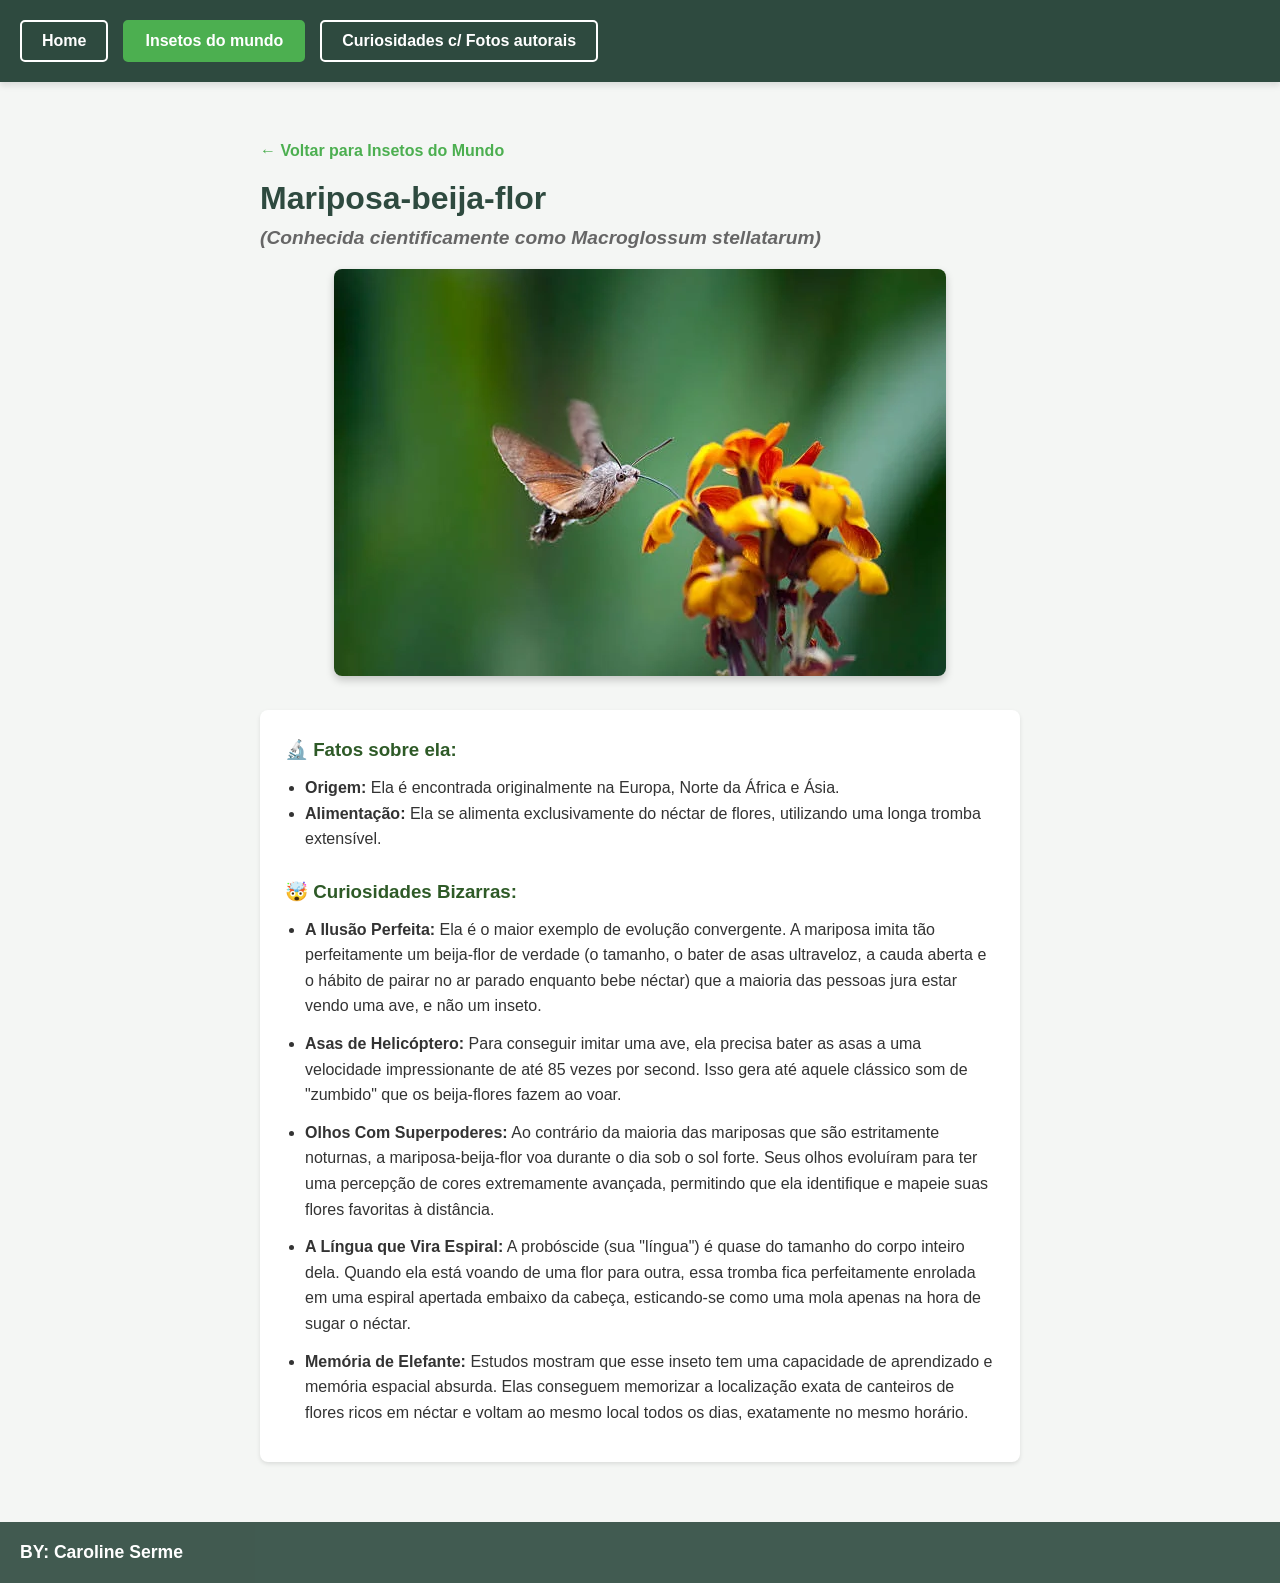
<file: mariposa-beija-flor.html>
<!DOCTYPE html>
<html lang="pt-BR">
<head>
    <meta charset="UTF-8">
    <meta name="viewport" content="width=device-width, initial-scale=1.0">
    <title>BioInsetos - Mariposa-beija-flor</title>
    <link rel="stylesheet" href="style.css.css">
</head>
<body>
    <a href="#conteudo-principal" class="skip-link">Pular para o conteúdo principal</a>
    <header>
        <nav class="nav-container">
            <a href="index.html" class="nav-item">Home</a>
            <a href="insetos.html" class="nav-item active">Insetos do mundo</a>
            <a href="curiosidades2.html" class="nav-item">Curiosidades c/ Fotos autorais</a>
        </nav>
    </header>
    <main id="conteudo-principal">
        <div style="max-width: 800px; margin: 0 auto; padding: 20px;">
            <a href="insetos.html" style="color: #4CAF50; text-decoration: none; font-weight: bold; display: inline-block; margin-bottom: 20px;">← Voltar para Insetos do Mundo</a>
            <h1 class="page-title" style="text-align: left; margin-bottom: 10px;">Mariposa-beija-flor</h1>
            <h2 style="font-size: 1.2rem; color: #666; font-style: italic; margin-bottom: 20px;">(Conhecida cientificamente como Macroglossum stellatarum)</h2>
            <div style="text-align: center; margin-bottom: 30px;">
                <img src="imagens/mundo4.jpg.webp" alt="Mariposa-beija-flor ampliada" style="max-width: 100%; height: auto; border-radius: 8px; box-shadow: 0 4px 8px rgba(0,0,0,0.2);">
            </div>
            <div style="background: #fff; padding: 25px; border-radius: 8px; box-shadow: 0 2px 4px rgba(0,0,0,0.1); color: #333; line-height: 1.6;">
                <h3 style="color: #2E5A27; margin-bottom: 10px;">🔬 Fatos sobre ela:</h3>
                <ul style="margin-bottom: 25px; padding-left: 20px;">
                    <li><strong>Origem:</strong> Ela é encontrada originalmente na Europa, Norte da África e Ásia.</li>
                    <li><strong>Alimentação:</strong> Ela se alimenta exclusivamente do néctar de flores, utilizando uma longa tromba extensível.</li>
                </ul>
                <h3 style="color: #2E5A27; margin-bottom: 10px;">🤯 Curiosidades Bizarras:</h3>
                <ul style="padding-left: 20px;">
                    <li style="margin-bottom: 12px;"><strong>A Ilusão Perfeita:</strong> Ela é o maior exemplo de evolução convergente. A mariposa imita tão perfeitamente um beija-flor de verdade (o tamanho, o bater de asas ultraveloz, a cauda aberta e o hábito de pairar no ar parado enquanto bebe néctar) que a maioria das pessoas jura estar vendo uma ave, e não um inseto.</li>
                    <li style="margin-bottom: 12px;"><strong>Asas de Helicóptero:</strong> Para conseguir imitar uma ave, ela precisa bater as asas a uma velocidade impressionante de até 85 vezes por second. Isso gera até aquele clássico som de "zumbido" que os beija-flores fazem ao voar.</li>
                    <li style="margin-bottom: 12px;"><strong>Olhos Com Superpoderes:</strong> Ao contrário da maioria das mariposas que são estritamente noturnas, a mariposa-beija-flor voa durante o dia sob o sol forte. Seus olhos evoluíram para ter uma percepção de cores extremamente avançada, permitindo que ela identifique e mapeie suas flores favoritas à distância.</li>
                    <li style="margin-bottom: 12px;"><strong>A Língua que Vira Espiral:</strong> A probóscide (sua "língua") é quase do tamanho do corpo inteiro dela. Quando ela está voando de uma flor para outra, essa tromba fica perfeitamente enrolada em uma espiral apertada embaixo da cabeça, esticando-se como uma mola apenas na hora de sugar o néctar.</li>
                    <li style="margin-bottom: 12px;"><strong>Memória de Elefante:</strong> Estudos mostram que esse inseto tem uma capacidade de aprendizado e memória espacial absurda. Elas conseguem memorizar a localização exata de canteiros de flores ricos em néctar e voltam ao mesmo local todos os dias, exatamente no mesmo horário.</li>
                </ul>
            </div>
        </div>
    </main>
    <footer><p>BY: Caroline Serme</p></footer>
</body>
</html>
</file>
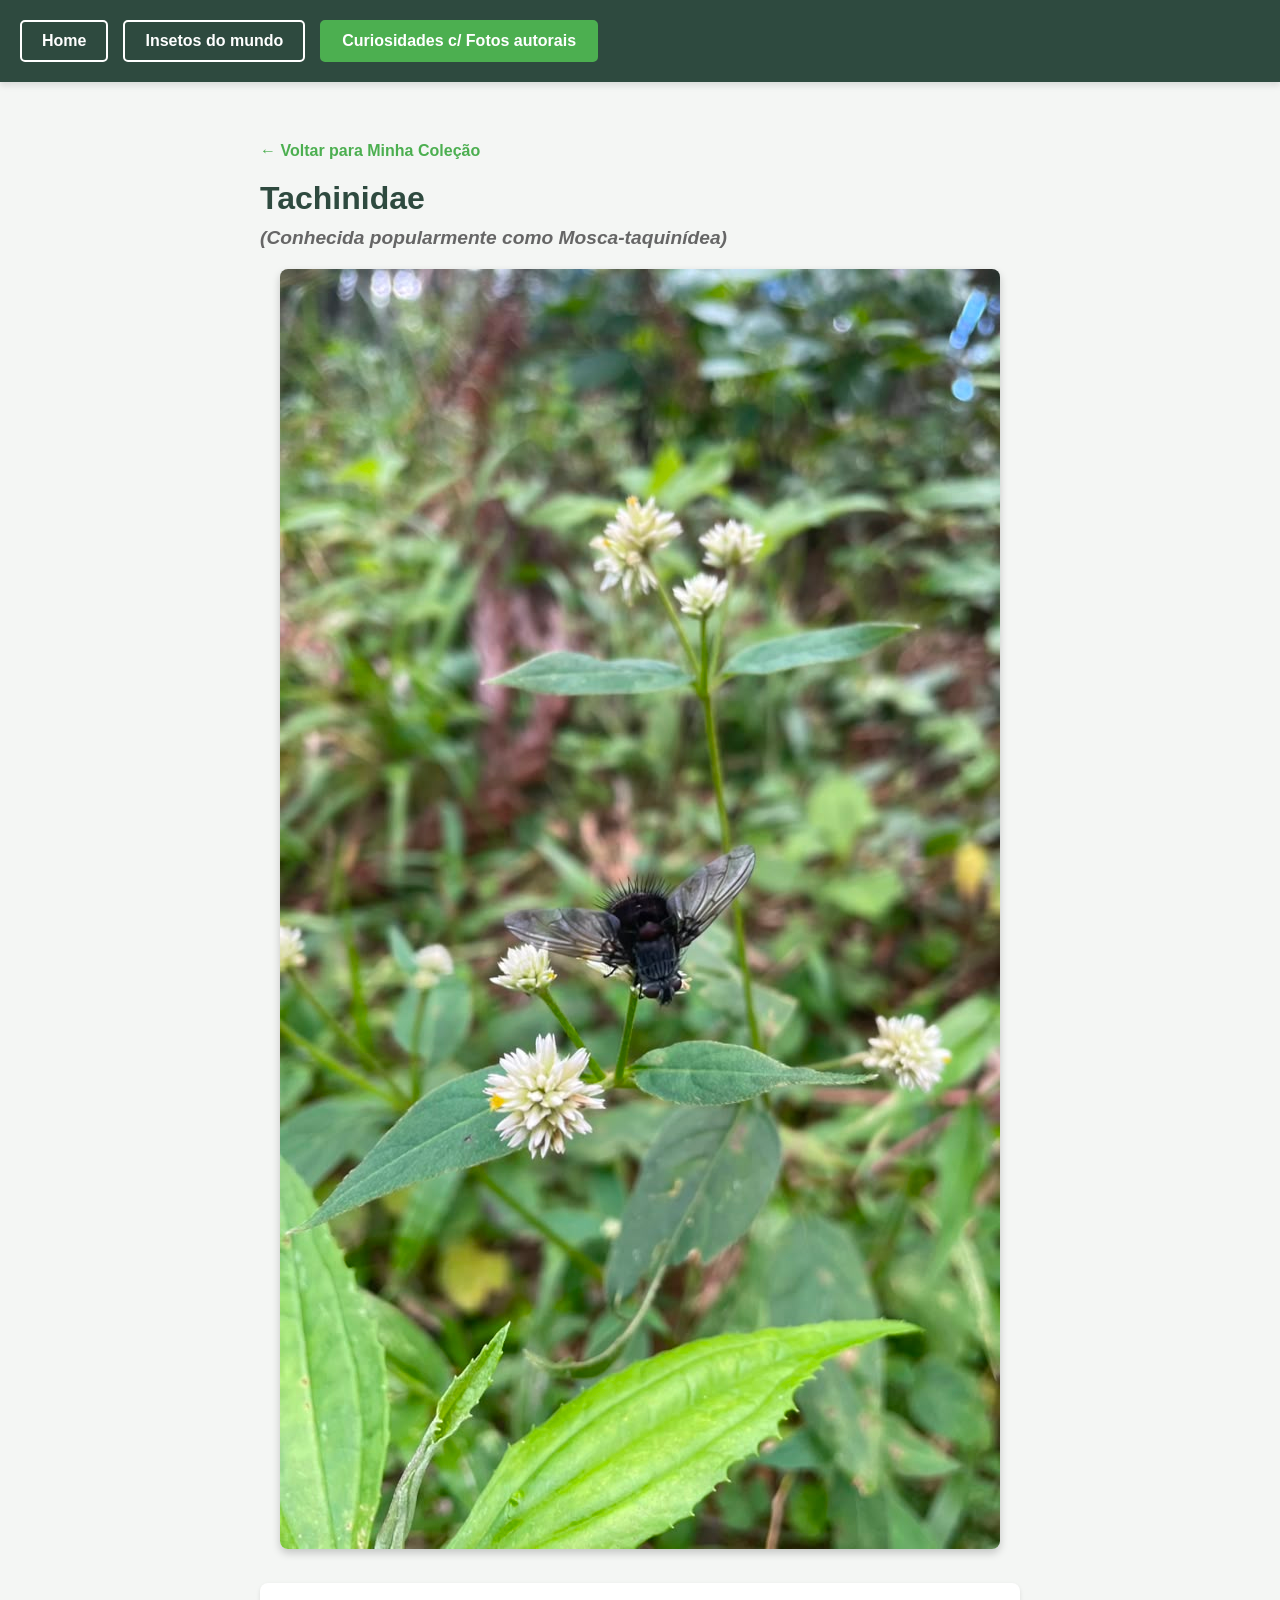
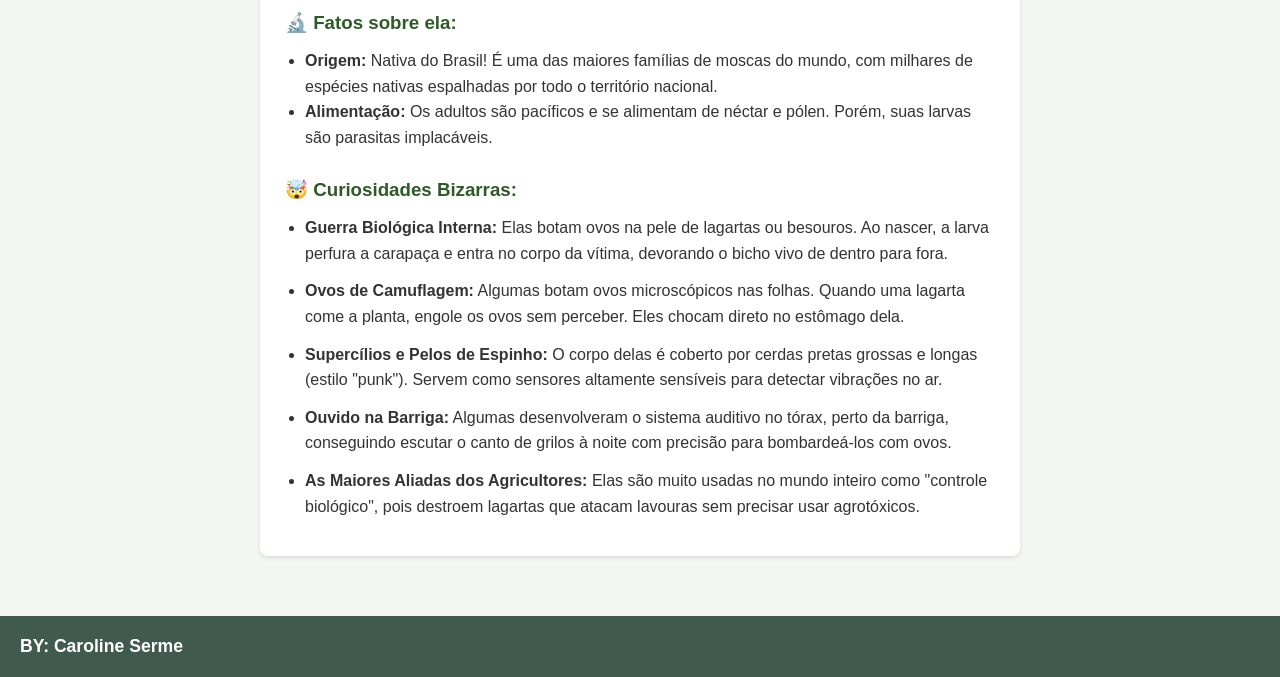
<file: mosca-taquinidea.html>
<!DOCTYPE html>
<html lang="pt-BR">
<head>
    <meta charset="UTF-8">
    <meta name="viewport" content="width=device-width, initial-scale=1.0">
    <title>BioInsetos - Tachinidae</title>
    <link rel="stylesheet" href="style.css.css">
</head>
<body>
    <a href="#conteudo-principal" class="skip-link">Pular para o conteúdo principal</a>
    <header>
        <nav class="nav-container">
            <a href="index.html" class="nav-item">Home</a>
            <a href="insetos.html" class="nav-item">Insetos do mundo</a>
            <a href="curiosidades2.html" class="nav-item active">Curiosidades c/ Fotos autorais</a>
        </nav>
    </header>
    <main id="conteudo-principal">
        <div style="max-width: 800px; margin: 0 auto; padding: 20px;">
            <a href="curiosidades2.html" style="color: #4CAF50; text-decoration: none; font-weight: bold; display: inline-block; margin-bottom: 20px;">← Voltar para Minha Coleção</a>
            <h1 class="page-title" style="text-align: left; margin-bottom: 10px;">Tachinidae</h1>
            <h2 style="font-size: 1.2rem; color: #666; font-style: italic; margin-bottom: 20px;">(Conhecida popularmente como Mosca-taquinídea)</h2>
            <div style="text-align: center; margin-bottom: 30px;">
                <img src="imagens/autoral4.jpg.jpeg" alt="Mosca-taquinídea por Caroline Serme" style="max-width: 100%; height: auto; border-radius: 8px; box-shadow: 0 4px 8px rgba(0,0,0,0.2);">
            </div>
            <div style="background: #fff; padding: 25px; border-radius: 8px; box-shadow: 0 2px 4px rgba(0,0,0,0.1); color: #333; line-height: 1.6;">
                <h3 style="color: #2E5A27; margin-bottom: 10px;">🔬 Fatos sobre ela:</h3>
                <ul style="margin-bottom: 25px; padding-left: 20px;">
                    <li><strong>Origem:</strong> Nativa do Brasil! É uma das maiores famílias de moscas do mundo, com milhares de espécies nativas espalhadas por todo o território nacional.</li>
                    <li><strong>Alimentação:</strong> Os adultos são pacíficos e se alimentam de néctar e pólen. Porém, suas larvas são parasitas implacáveis.</li>
                </ul>
                <h3 style="color: #2E5A27; margin-bottom: 10px;">🤯 Curiosidades Bizarras:</h3>
                <ul style="padding-left: 20px;">
                    <li style="margin-bottom: 12px;"><strong>Guerra Biológica Interna:</strong> Elas botam ovos na pele de lagartas ou besouros. Ao nascer, a larva perfura a carapaça e entra no corpo da vítima, devorando o bicho vivo de dentro para fora.</li>
                    <li style="margin-bottom: 12px;"><strong>Ovos de Camuflagem:</strong> Algumas botam ovos microscópicos nas folhas. Quando uma lagarta come a planta, engole os ovos sem perceber. Eles chocam direto no estômago dela.</li>
                    <li style="margin-bottom: 12px;"><strong>Supercílios e Pelos de Espinho:</strong> O corpo delas é coberto por cerdas pretas grossas e longas (estilo "punk"). Servem como sensores altamente sensíveis para detectar vibrações no ar.</li>
                    <li style="margin-bottom: 12px;"><strong>Ouvido na Barriga:</strong> Algumas desenvolveram o sistema auditivo no tórax, perto da barriga, conseguindo escutar o canto de grilos à noite com precisão para bombardeá-los com ovos.</li>
                    <li style="margin-bottom: 12px;"><strong>As Maiores Aliadas dos Agricultores:</strong> Elas são muito usadas no mundo inteiro como "controle biológico", pois destroem lagartas que atacam lavouras sem precisar usar agrotóxicos.</li>
                </ul>
            </div>
        </div>
    </main>
    <footer><p>BY: Caroline Serme</p></footer>
</body>
</html>
</file>
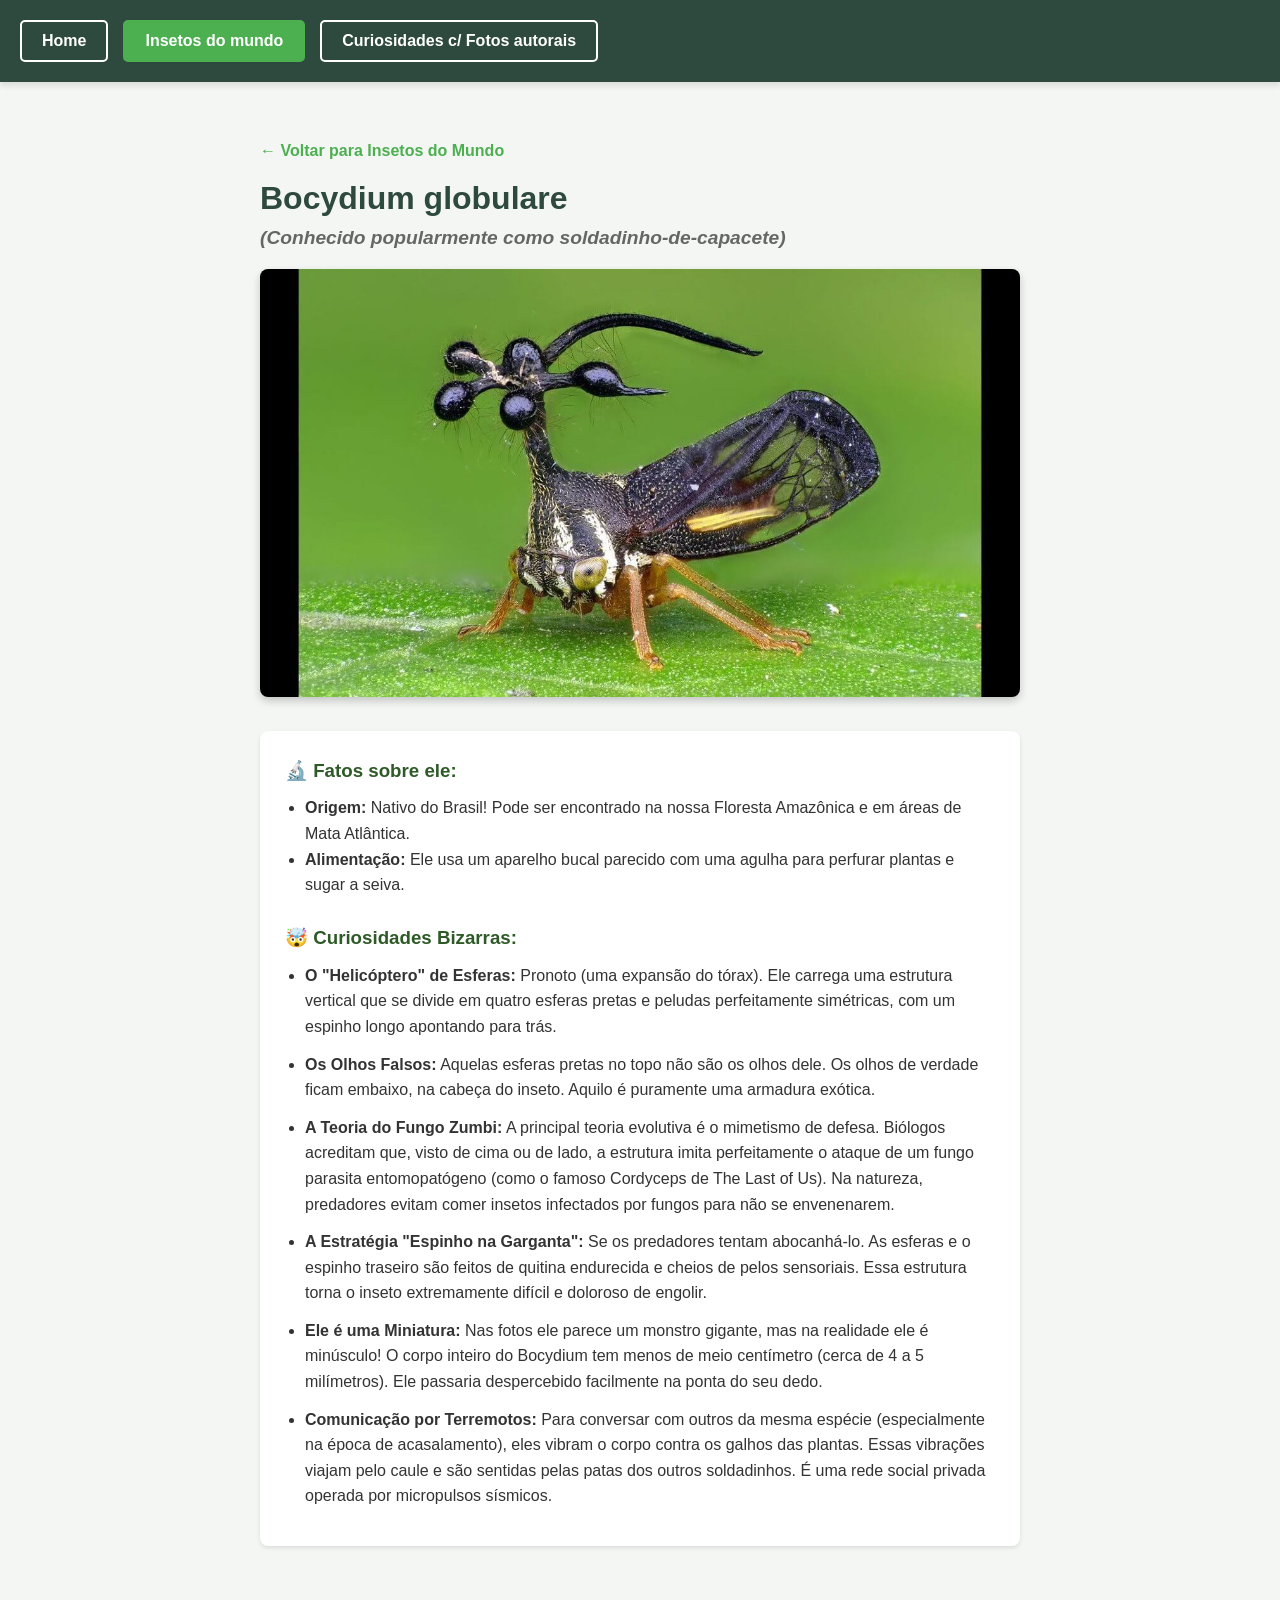
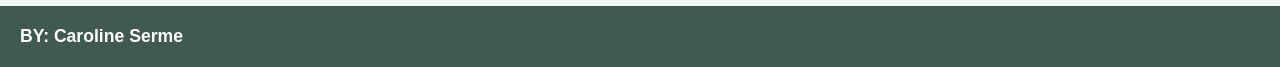
<file: soldadinho-capacete.html>
<!DOCTYPE html>
<html lang="pt-BR">
<head>
    <meta charset="UTF-8">
    <meta name="viewport" content="width=device-width, initial-scale=1.0">
    <title>BioInsetos - Bocydium globulare</title>
    <link rel="stylesheet" href="style.css.css">
</head>
<body>
    <a href="#conteudo-principal" class="skip-link">Pular para o conteúdo principal</a>
    <header>
        <nav class="nav-container">
            <a href="index.html" class="nav-item">Home</a>
            <a href="insetos.html" class="nav-item active">Insetos do mundo</a>
            <a href="curiosidades2.html" class="nav-item">Curiosidades c/ Fotos autorais</a>
        </nav>
    </header>
    
    <main id="conteudo-principal">
        <div style="max-width: 800px; margin: 0 auto; padding: 20px;">
            <a href="insetos.html" style="color: #4CAF50; text-decoration: none; font-weight: bold; display: inline-block; margin-bottom: 20px;">← Voltar para Insetos do Mundo</a>
            
            <h1 class="page-title" style="text-align: left; margin-bottom: 10px;">Bocydium globulare</h1>
            <h2 style="font-size: 1.2rem; color: #666; font-style: italic; margin-bottom: 20px;">(Conhecido popularmente como soldadinho-de-capacete)</h2>
            
            <div style="text-align: center; margin-bottom: 30px;">
                <img src="imagens/mundo1.jpg.jpg" alt="Bocydium globulare ampliado" style="max-width: 100%; height: auto; border-radius: 8px; box-shadow: 0 4px 8px rgba(0,0,0,0.2);">
            </div>
            
            <div style="background: #fff; padding: 25px; border-radius: 8px; box-shadow: 0 2px 4px rgba(0,0,0,0.1); color: #333; line-height: 1.6;">
                <h3 style="color: #2E5A27; margin-bottom: 10px;">🔬 Fatos sobre ele:</h3>
                <ul style="margin-bottom: 25px; padding-left: 20px;">
                    <li><strong>Origem:</strong> Nativo do Brasil! Pode ser encontrado na nossa Floresta Amazônica e em áreas de Mata Atlântica.</li>
                    <li><strong>Alimentação:</strong> Ele usa um aparelho bucal parecido com uma agulha para perfurar plantas e sugar a seiva.</li>
                </ul>
                
                <h3 style="color: #2E5A27; margin-bottom: 10px;">🤯 Curiosidades Bizarras:</h3>
                <ul style="padding-left: 20px;">
                    <li style="margin-bottom: 12px;"><strong>O "Helicóptero" de Esferas:</strong> Pronoto (uma expansão do tórax). Ele carrega uma estrutura vertical que se divide em quatro esferas pretas e peludas perfeitamente simétricas, com um espinho longo apontando para trás.</li>
                    <li style="margin-bottom: 12px;"><strong>Os Olhos Falsos:</strong> Aquelas esferas pretas no topo não são os olhos dele. Os olhos de verdade ficam embaixo, na cabeça do inseto. Aquilo é puramente uma armadura exótica.</li>
                    <li style="margin-bottom: 12px;"><strong>A Teoria do Fungo Zumbi:</strong> A principal teoria evolutiva é o mimetismo de defesa. Biólogos acreditam que, visto de cima ou de lado, a estrutura imita perfeitamente o ataque de um fungo parasita entomopatógeno (como o famoso Cordyceps de The Last of Us). Na natureza, predadores evitam comer insetos infectados por fungos para não se envenenarem.</li>
                    <li style="margin-bottom: 12px;"><strong>A Estratégia "Espinho na Garganta":</strong> Se os predadores tentam abocanhá-lo. As esferas e o espinho traseiro são feitos de quitina endurecida e cheios de pelos sensoriais. Essa estrutura torna o inseto extremamente difícil e doloroso de engolir.</li>
                    <li style="margin-bottom: 12px;"><strong>Ele é uma Miniatura:</strong> Nas fotos ele parece um monstro gigante, mas na realidade ele é minúsculo! O corpo inteiro do Bocydium tem menos de meio centímetro (cerca de 4 a 5 milímetros). Ele passaria despercebido facilmente na ponta do seu dedo.</li>
                    <li style="margin-bottom: 12px;"><strong>Comunicação por Terremotos:</strong> Para conversar com outros da mesma espécie (especialmente na época de acasalamento), eles vibram o corpo contra os galhos das plantas. Essas vibrações viajam pelo caule e são sentidas pelas patas dos outros soldadinhos. É uma rede social privada operada por micropulsos sísmicos.</li>
                </ul>
            </div>
        </div>
    </main>
    
    <footer><p>BY: Caroline Serme</p></footer>
</body>
</html>
</file>
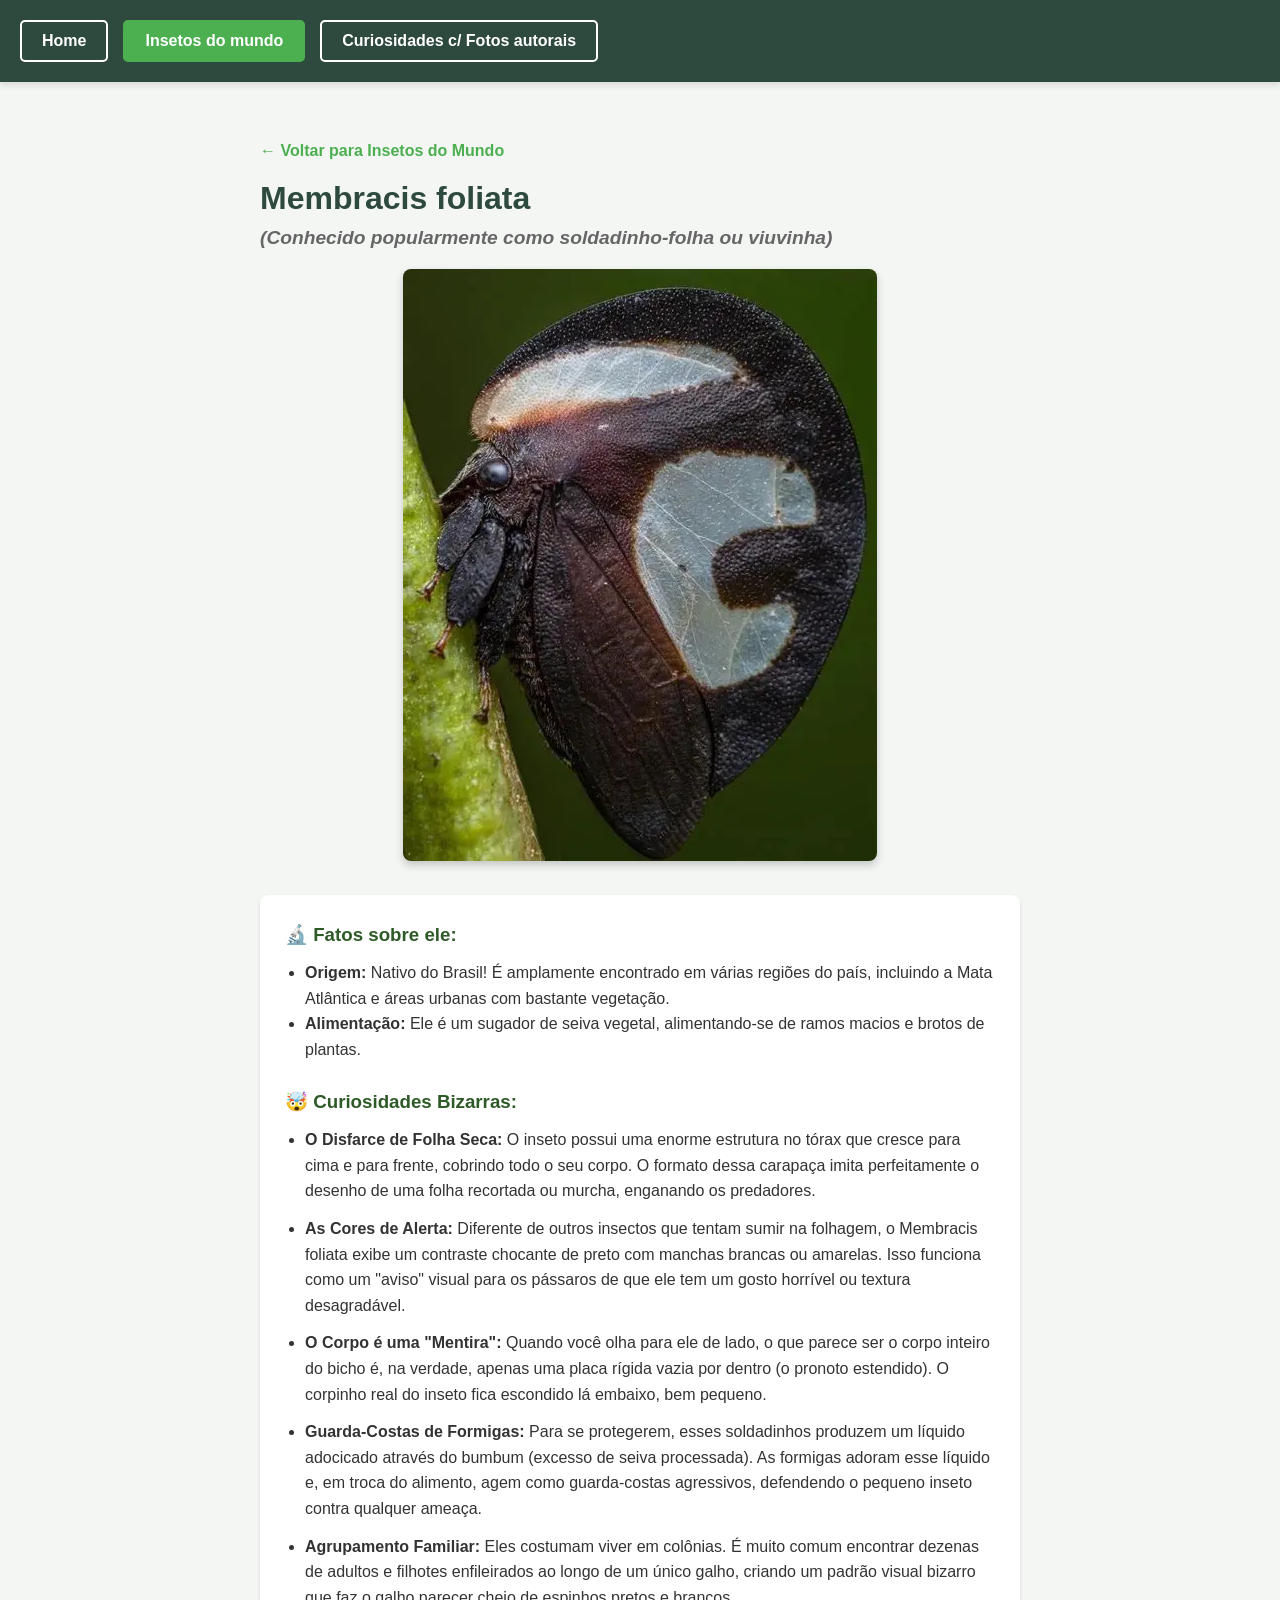
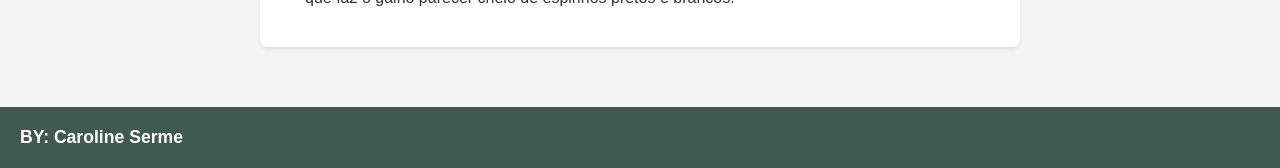
<file: soldadinho-folha.html>
<!DOCTYPE html>
<html lang="pt-BR">
<head>
    <meta charset="UTF-8">
    <meta name="viewport" content="width=device-width, initial-scale=1.0">
    <title>BioInsetos - Membracis foliata</title>
    <link rel="stylesheet" href="style.css.css">
</head>
<body>
    <a href="#conteudo-principal" class="skip-link">Pular para o conteúdo principal</a>
    <header>
        <nav class="nav-container">
            <a href="index.html" class="nav-item">Home</a>
            <a href="insetos.html" class="nav-item active">Insetos do mundo</a>
            <a href="curiosidades2.html" class="nav-item">Curiosidades c/ Fotos autorais</a>
        </nav>
    </header>
    <main id="conteudo-principal">
        <div style="max-width: 800px; margin: 0 auto; padding: 20px;">
            <a href="insetos.html" style="color: #4CAF50; text-decoration: none; font-weight: bold; display: inline-block; margin-bottom: 20px;">← Voltar para Insetos do Mundo</a>
            <h1 class="page-title" style="text-align: left; margin-bottom: 10px;">Membracis foliata</h1>
            <h2 style="font-size: 1.2rem; color: #666; font-style: italic; margin-bottom: 20px;">(Conhecido popularmente como soldadinho-folha ou viuvinha)</h2>
            <div style="text-align: center; margin-bottom: 30px;">
                <img src="imagens/mundo2.jpg.webp" alt="Membracis foliata ampliado" style="max-width: 100%; height: auto; border-radius: 8px; box-shadow: 0 4px 8px rgba(0,0,0,0.2);">
            </div>
            <div style="background: #fff; padding: 25px; border-radius: 8px; box-shadow: 0 2px 4px rgba(0,0,0,0.1); color: #333; line-height: 1.6;">
                <h3 style="color: #2E5A27; margin-bottom: 10px;">🔬 Fatos sobre ele:</h3>
                <ul style="margin-bottom: 25px; padding-left: 20px;">
                    <li><strong>Origem:</strong> Nativo do Brasil! É amplamente encontrado em várias regiões do país, incluindo a Mata Atlântica e áreas urbanas com bastante vegetação.</li>
                    <li><strong>Alimentação:</strong> Ele é um sugador de seiva vegetal, alimentando-se de ramos macios e brotos de plantas.</li>
                </ul>
                <h3 style="color: #2E5A27; margin-bottom: 10px;">🤯 Curiosidades Bizarras:</h3>
                <ul style="padding-left: 20px;">
                    <li style="margin-bottom: 12px;"><strong>O Disfarce de Folha Seca:</strong> O inseto possui uma enorme estrutura no tórax que cresce para cima e para frente, cobrindo todo o seu corpo. O formato dessa carapaça imita perfeitamente o desenho de uma folha recortada ou murcha, enganando os predadores.</li>
                    <li style="margin-bottom: 12px;"><strong>As Cores de Alerta:</strong> Diferente de outros insectos que tentam sumir na folhagem, o Membracis foliata exibe um contraste chocante de preto com manchas brancas ou amarelas. Isso funciona como um "aviso" visual para os pássaros de que ele tem um gosto horrível ou textura desagradável.</li>
                    <li style="margin-bottom: 12px;"><strong>O Corpo é uma "Mentira":</strong> Quando você olha para ele de lado, o que parece ser o corpo inteiro do bicho é, na verdade, apenas uma placa rígida vazia por dentro (o pronoto estendido). O corpinho real do inseto fica escondido lá embaixo, bem pequeno.</li>
                    <li style="margin-bottom: 12px;"><strong>Guarda-Costas de Formigas:</strong> Para se protegerem, esses soldadinhos produzem um líquido adocicado através do bumbum (excesso de seiva processada). As formigas adoram esse líquido e, em troca do alimento, agem como guarda-costas agressivos, defendendo o pequeno inseto contra qualquer ameaça.</li>
                    <li style="margin-bottom: 12px;"><strong>Agrupamento Familiar:</strong> Eles costumam viver em colônias. É muito comum encontrar dezenas de adultos e filhotes enfileirados ao longo de um único galho, criando um padrão visual bizarro que faz o galho parecer cheio de espinhos pretos e brancos.</li>
                </ul>
            </div>
        </div>
    </main>
    <footer><p>BY: Caroline Serme</p></footer>
</body>
</html>
</file>
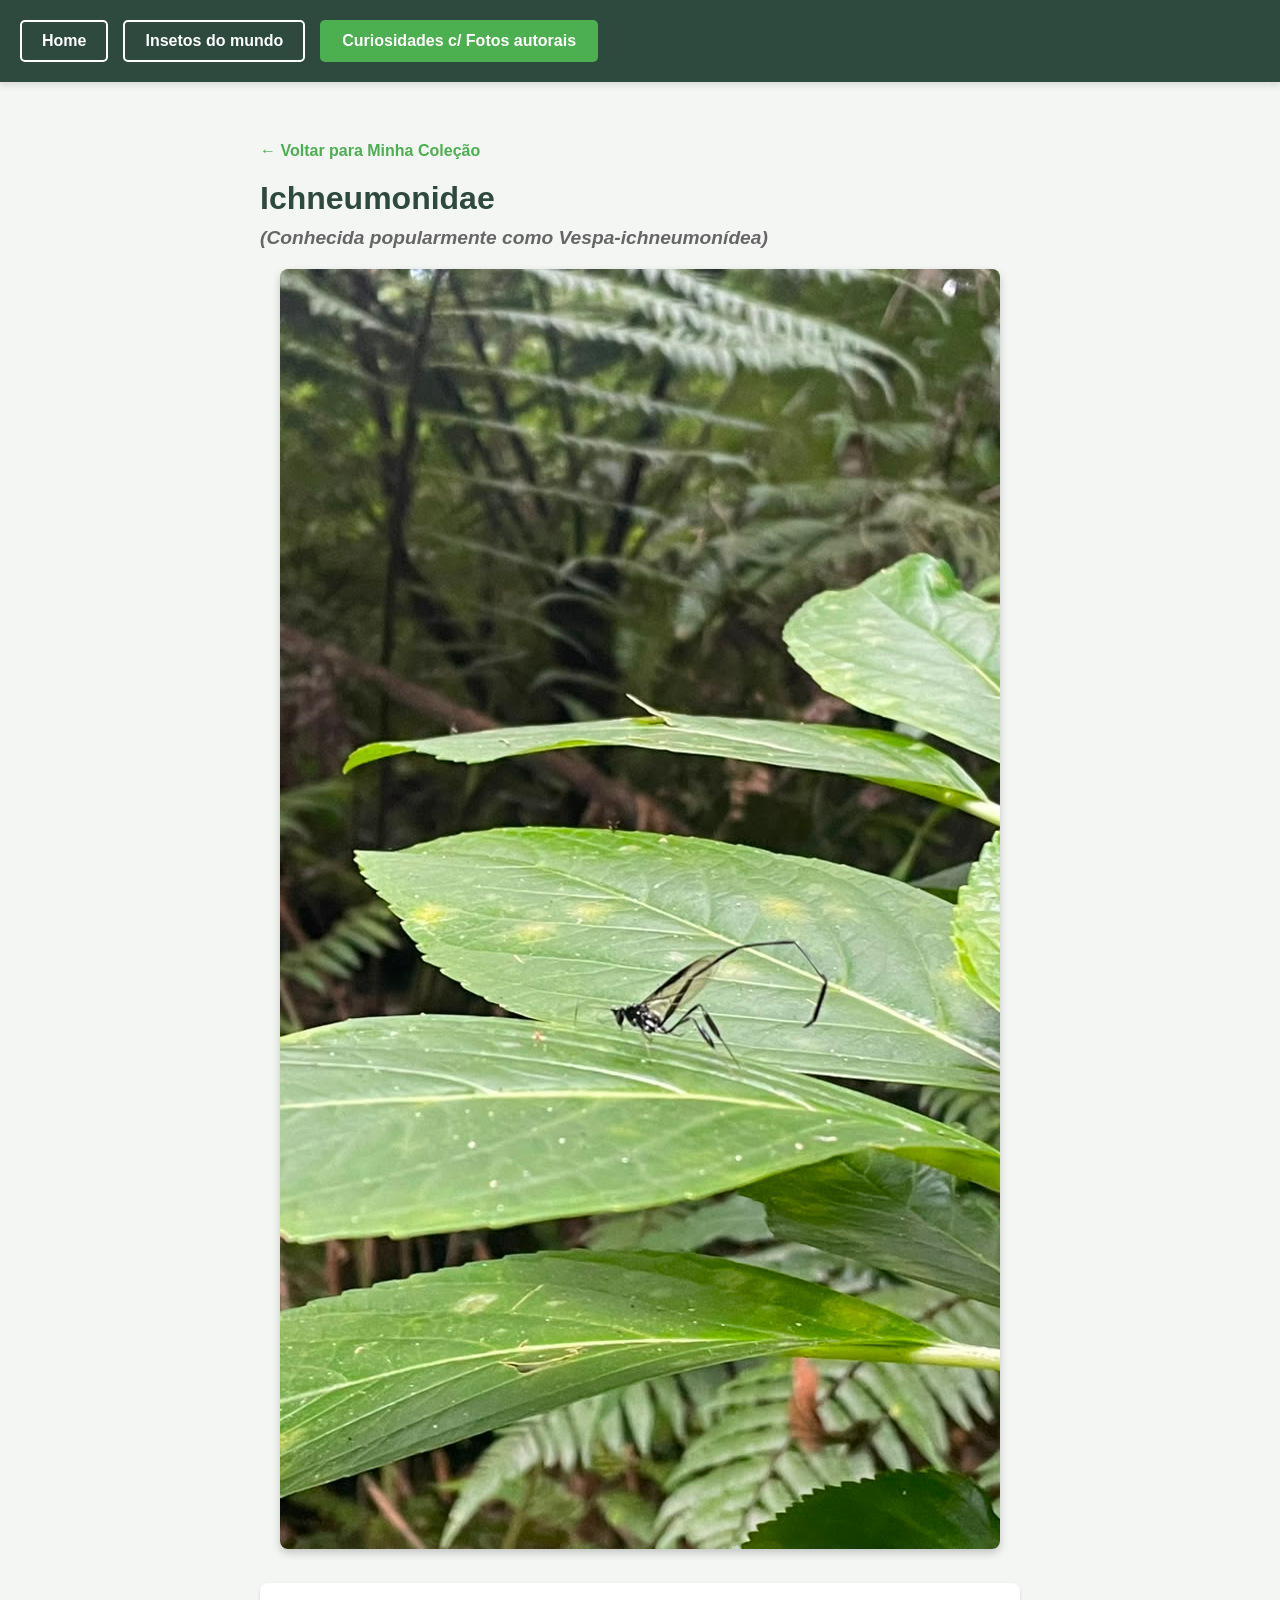
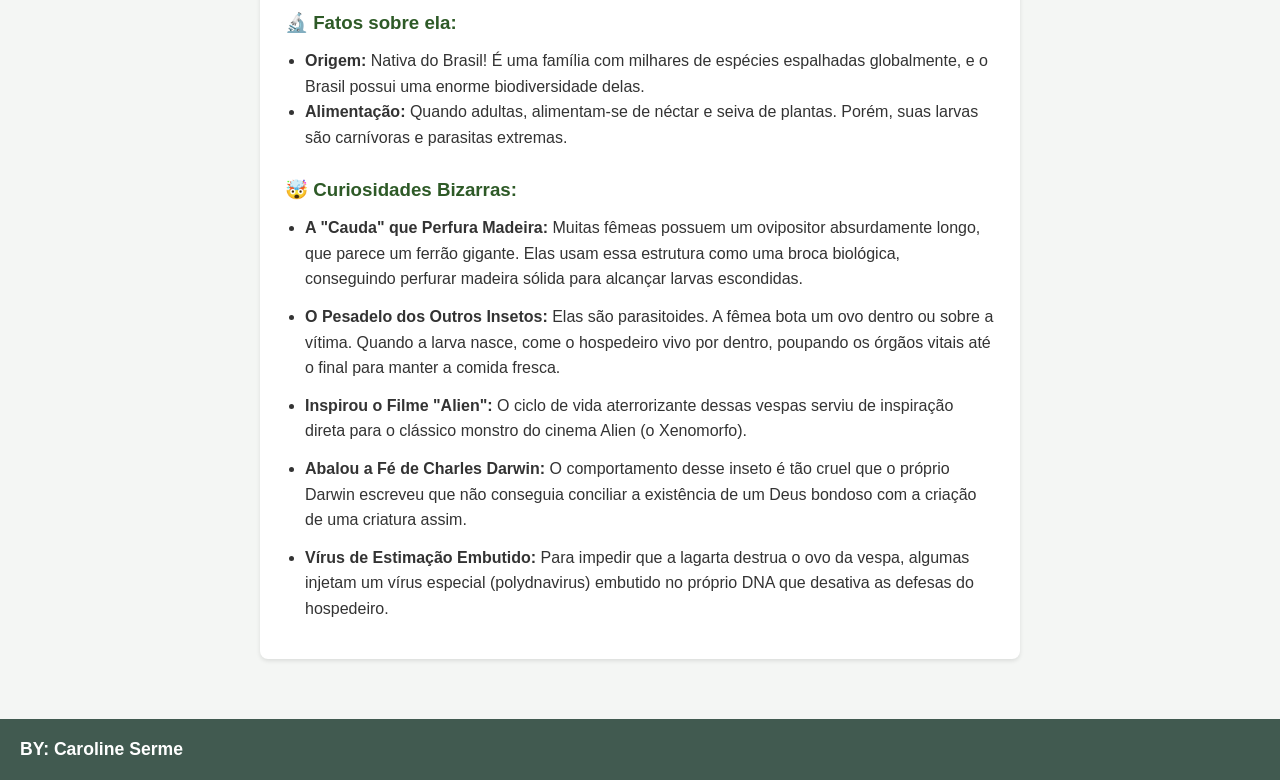
<file: vespa-ichneumonidea.html>
<!DOCTYPE html>
<html lang="pt-BR">
<head>
    <meta charset="UTF-8">
    <meta name="viewport" content="width=device-width, initial-scale=1.0">
    <title>BioInsetos - Ichneumonidae</title>
    <link rel="stylesheet" href="style.css.css">
</head>
<body>
    <a href="#conteudo-principal" class="skip-link">Pular para o conteúdo principal</a>
    <header>
        <nav class="nav-container">
            <a href="index.html" class="nav-item">Home</a>
            <a href="insetos.html" class="nav-item">Insetos do mundo</a>
            <a href="curiosidades2.html" class="nav-item active">Curiosidades c/ Fotos autorais</a>
        </nav>
    </header>
    <main id="conteudo-principal">
        <div style="max-width: 800px; margin: 0 auto; padding: 20px;">
            <a href="curiosidades2.html" style="color: #4CAF50; text-decoration: none; font-weight: bold; display: inline-block; margin-bottom: 20px;">← Voltar para Minha Coleção</a>
            <h1 class="page-title" style="text-align: left; margin-bottom: 10px;">Ichneumonidae</h1>
            <h2 style="font-size: 1.2rem; color: #666; font-style: italic; margin-bottom: 20px;">(Conhecida popularmente como Vespa-ichneumonídea)</h2>
            <div style="text-align: center; margin-bottom: 30px;">
               <img src="imagens/autoral3.jpg.jpeg" alt="Vespa-ichneumonídea por Caroline Serme" style="max-width: 100%; height: auto; border-radius: 8px; box-shadow: 0 4px 8px rgba(0,0,0,0.2);">
            </div>
            <div style="background: #fff; padding: 25px; border-radius: 8px; box-shadow: 0 2px 4px rgba(0,0,0,0.1); color: #333; line-height: 1.6;">
                <h3 style="color: #2E5A27; margin-bottom: 10px;">🔬 Fatos sobre ela:</h3>
                <ul style="margin-bottom: 25px; padding-left: 20px;">
                    <li><strong>Origem:</strong> Nativa do Brasil! É uma família com milhares de espécies espalhadas globalmente, e o Brasil possui uma enorme biodiversidade delas.</li>
                    <li><strong>Alimentação:</strong> Quando adultas, alimentam-se de néctar e seiva de plantas. Porém, suas larvas são carnívoras e parasitas extremas.</li>
                </ul>
                <h3 style="color: #2E5A27; margin-bottom: 10px;">🤯 Curiosidades Bizarras:</h3>
                <ul style="padding-left: 20px;">
                    <li style="margin-bottom: 12px;"><strong>A "Cauda" que Perfura Madeira:</strong> Muitas fêmeas possuem um ovipositor absurdamente longo, que parece um ferrão gigante. Elas usam essa estrutura como uma broca biológica, conseguindo perfurar madeira sólida para alcançar larvas escondidas.</li>
                    <li style="margin-bottom: 12px;"><strong>O Pesadelo dos Outros Insetos:</strong> Elas são parasitoides. A fêmea bota um ovo dentro ou sobre a vítima. Quando a larva nasce, come o hospedeiro vivo por dentro, poupando os órgãos vitais até o final para manter a comida fresca.</li>
                    <li style="margin-bottom: 12px;"><strong>Inspirou o Filme "Alien":</strong> O ciclo de vida aterrorizante dessas vespas serviu de inspiração direta para o clássico monstro do cinema Alien (o Xenomorfo).</li>
                    <li style="margin-bottom: 12px;"><strong>Abalou a Fé de Charles Darwin:</strong> O comportamento desse inseto é tão cruel que o próprio Darwin escreveu que não conseguia conciliar a existência de um Deus bondoso com a criação de uma criatura assim.</li>
                    <li style="margin-bottom: 12px;"><strong>Vírus de Estimação Embutido:</strong> Para impedir que a lagarta destrua o ovo da vespa, algumas injetam um vírus especial (polydnavirus) embutido no próprio DNA que desativa as defesas do hospedeiro.</li>
                </ul>
            </div>
        </div>
    </main>
    <footer><p>BY: Caroline Serme</p></footer>
</body>
</html>
</file>
<file: style.css.css>
/* --- 1. CONFIGURAÇÕES GLOBAIS E MODELO DE CAIXA --- */
* {
    margin: 0;
    padding: 0;
    box-sizing: border-box;
    font-family: Arial, sans-serif;
}

body {
    display: flex;
    flex-direction: column;
    min-height: 100vh;
    background-color: #f4f6f4;
    color: #333;
}

/* --- 2. ACESSIBILIDADE (LINK SKIP TO MAIN) --- */
.skip-link {
    position: absolute;
    top: -100px;
    left: 20px;
    background: #4CAF50;
    color: white;
    padding: 12px;
    z-index: 100;
    text-decoration: none;
    font-weight: bold;
    border-radius: 4px;
    transition: top 0.3s ease;
}
.skip-link:focus {
    top: 20px;
}

/* --- 3. MENU DE NAVEGAÇÃO ATRAENTE COM FLEXBOX --- */
header {
    background-color: #2e4a3f;
    padding: 20px;
    box-shadow: 0 4px 6px rgba(0,0,0,0.1);
}

.nav-container {
    display: flex;
    justify-content: flex-start;
    gap: 15px;
}

.nav-item {
    text-decoration: none;
    color: #fff;
    padding: 10px 20px;
    border: 2px solid #fff;
    border-radius: 5px;
    font-weight: bold;
    transition: all 0.3s ease;
}

.nav-item:hover {
    background-color: #fff;
    color: #2e4a3f;
    transform: translateY(-3px);
}

.nav-item.active {
    background-color: #4CAF50;
    border-color: #4CAF50;
}

/* --- 4. CONFIGURAÇÃO DA TELA INICIAL (IMAGEM DE FUNDO) --- */
body.home-page {
    background: linear-gradient(rgba(0,0,0,0.4), rgba(0,0,0,0.4)), url('imagens/fundo-home.jpg') no-repeat center center fixed;
    background-size: cover;
}

/* --- 5. ESTRUTURA DO CONTEÚDO PRINCIPAL --- */
main {
    flex: 1;
    padding: 40px 20px;
    max-width: 1200px;
    margin: 0 auto;
    width: 100%;
}

.page-title {
    text-align: center;
    margin-bottom: 10px;
    color: #2e4a3f;
}

.page-subtitle {
    text-align: center;
    margin-bottom: 40px;
    color: #666;
}

/* --- 6. APLICAÇÃO DO CSS GRID PARA AS GALERIAS --- */
.gallery-grid {
    display: grid;
    grid-template-columns: repeat(3, 1fr); 
    gap: 30px;
}

.gallery-grid a:nth-child(4) {
    grid-column: 1 / 2;
}
.gallery-grid a:nth-child(5) {
    grid-column: 3 / 4;
}

@media (max-width: 900px) {
    .gallery-grid {
        grid-template-columns: repeat(2, 1fr); 
    }
    .gallery-grid a:nth-child(4), .gallery-grid a:nth-child(5) {
        grid-column: auto;
    }
}

/* --- 7. MODELO DE CAIXA E HOVER NAS IMAGENS --- */
.gallery-card {
    background: #fff;
    padding: 15px;
    border: 3px solid #2e4a3f;
    box-shadow: 0 4px 8px rgba(0,0,0,0.1);
    text-align: center;
    transition: transform 0.3s ease, box-shadow 0.3s ease;
}

.gallery-card:hover {
    transform: scale(1.05);
    box-shadow: 0 8px 16px rgba(0,0,0,0.2);
}

.gallery-img {
    width: 100%;
    height: 200px;
    object-fit: cover;
    margin-bottom: 10px;
}

/* --- 8. REQUISITO SELETOR AVANÇADO NTH-CHILD --- */
.gallery-grid a:nth-child(1) .gallery-img { border-radius: 30px 0 0 0; }
.gallery-grid a:nth-child(2) .gallery-img { border-radius: 0 30px 0 0; }
.gallery-grid a:nth-child(3) .gallery-img { border-radius: 0 0 30px 0; }
.gallery-grid a:nth-child(4) .gallery-img { border-radius: 0 0 0 30px; }
.gallery-grid a:nth-child(5) .gallery-img { border-radius: 20px 20px 20px 20px; }

.card-caption {
    font-weight: bold;
    color: #2e4a3f;
    display: block;
    margin-top: 5px;
}

/* --- 9. TELA DE CURIOSIDADES E DETALHES --- */
.info-section {
    background: #fff;
    padding: 30px;
    margin-bottom: 40px;
    border-left: 5px solid #4CAF50;
    border-radius: 4px;
    box-shadow: 0 2px 5px rgba(0,0,0,0.05);
}

.info-container {
    display: flex;
    gap: 20px;
    align-items: center;
    margin-top: 15px;
}

.info-img {
    width: 250px;
    height: 180px;
    object-fit: cover;
    border: 2px solid #ccc;
    padding: 5px;
    border-radius: 8px;
}

/* --- 10. RODAPÉ FIXO --- */
footer {
    padding: 20px;
    background-color: rgba(46, 74, 63, 0.9);
    color: #fff;
    font-weight: bold;
    font-size: 1.1rem;
    margin-top: auto;
}
.home-page footer {
    background-color: transparent; 
}
</file>
